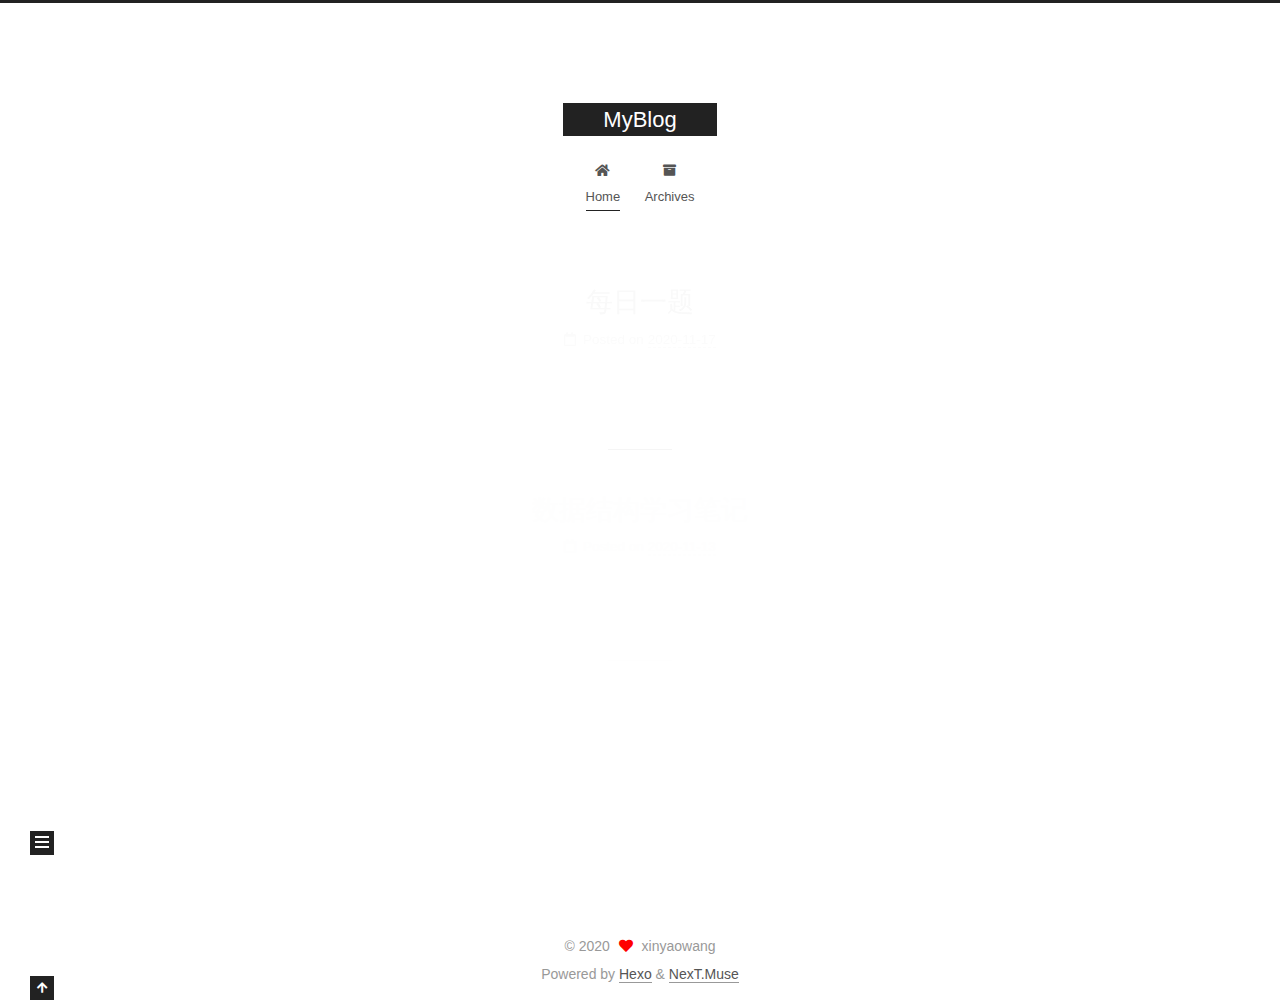
<file: index.html>
<!DOCTYPE html>
<html lang="en">
<head>
  <meta charset="UTF-8">
<meta name="viewport" content="width=device-width, initial-scale=1, maximum-scale=2">
<meta name="theme-color" content="#222">
<meta name="generator" content="Hexo 5.2.0">
  <link rel="apple-touch-icon" sizes="180x180" href="/images/apple-touch-icon-next.png">
  <link rel="icon" type="image/png" sizes="32x32" href="/images/favicon-32x32-next.png">
  <link rel="icon" type="image/png" sizes="16x16" href="/images/favicon-16x16-next.png">
  <link rel="mask-icon" href="/images/logo.svg" color="#222">

<link rel="stylesheet" href="/css/main.css">


<link rel="stylesheet" href="/lib/font-awesome/css/all.min.css">

<script id="hexo-configurations">
    var NexT = window.NexT || {};
    var CONFIG = {"hostname":"xinyaowang.github.io","root":"/","scheme":"Muse","version":"7.8.0","exturl":false,"sidebar":{"position":"left","display":"post","padding":18,"offset":12,"onmobile":false},"copycode":{"enable":false,"show_result":false,"style":null},"back2top":{"enable":true,"sidebar":false,"scrollpercent":false},"bookmark":{"enable":false,"color":"#222","save":"auto"},"fancybox":false,"mediumzoom":false,"lazyload":false,"pangu":false,"comments":{"style":"tabs","active":null,"storage":true,"lazyload":false,"nav":null},"algolia":{"hits":{"per_page":10},"labels":{"input_placeholder":"Search for Posts","hits_empty":"We didn't find any results for the search: ${query}","hits_stats":"${hits} results found in ${time} ms"}},"localsearch":{"enable":false,"trigger":"auto","top_n_per_article":1,"unescape":false,"preload":false},"motion":{"enable":true,"async":false,"transition":{"post_block":"fadeIn","post_header":"slideDownIn","post_body":"slideDownIn","coll_header":"slideLeftIn","sidebar":"slideUpIn"}}};
  </script>

  <meta property="og:type" content="website">
<meta property="og:title" content="MyBlog">
<meta property="og:url" content="http://xinyaowang.github.io/index.html">
<meta property="og:site_name" content="MyBlog">
<meta property="og:locale" content="en_US">
<meta property="article:author" content="xinyaowang">
<meta name="twitter:card" content="summary">

<link rel="canonical" href="http://xinyaowang.github.io/">


<script id="page-configurations">
  // https://hexo.io/docs/variables.html
  CONFIG.page = {
    sidebar: "",
    isHome : true,
    isPost : false,
    lang   : 'en'
  };
</script>

  <title>MyBlog</title>
  






  <noscript>
  <style>
  .use-motion .brand,
  .use-motion .menu-item,
  .sidebar-inner,
  .use-motion .post-block,
  .use-motion .pagination,
  .use-motion .comments,
  .use-motion .post-header,
  .use-motion .post-body,
  .use-motion .collection-header { opacity: initial; }

  .use-motion .site-title,
  .use-motion .site-subtitle {
    opacity: initial;
    top: initial;
  }

  .use-motion .logo-line-before i { left: initial; }
  .use-motion .logo-line-after i { right: initial; }
  </style>
</noscript>

</head>

<body itemscope itemtype="http://schema.org/WebPage">
  <div class="container use-motion">
    <div class="headband"></div>

    <header class="header" itemscope itemtype="http://schema.org/WPHeader">
      <div class="header-inner"><div class="site-brand-container">
  <div class="site-nav-toggle">
    <div class="toggle" aria-label="Toggle navigation bar">
      <span class="toggle-line toggle-line-first"></span>
      <span class="toggle-line toggle-line-middle"></span>
      <span class="toggle-line toggle-line-last"></span>
    </div>
  </div>

  <div class="site-meta">

    <a href="/" class="brand" rel="start">
      <span class="logo-line-before"><i></i></span>
      <h1 class="site-title">MyBlog</h1>
      <span class="logo-line-after"><i></i></span>
    </a>
  </div>

  <div class="site-nav-right">
    <div class="toggle popup-trigger">
    </div>
  </div>
</div>




<nav class="site-nav">
  <ul id="menu" class="main-menu menu">
        <li class="menu-item menu-item-home">

    <a href="/" rel="section"><i class="fa fa-home fa-fw"></i>Home</a>

  </li>
        <li class="menu-item menu-item-archives">

    <a href="/archives/" rel="section"><i class="fa fa-archive fa-fw"></i>Archives</a>

  </li>
  </ul>
</nav>




</div>
    </header>

    
  <div class="back-to-top">
    <i class="fa fa-arrow-up"></i>
    <span>0%</span>
  </div>


    <main class="main">
      <div class="main-inner">
        <div class="content-wrap">
          

          <div class="content index posts-expand">
            
      
  
  
  <article itemscope itemtype="http://schema.org/Article" class="post-block" lang="en">
    <link itemprop="mainEntityOfPage" href="http://xinyaowang.github.io/2020/11/17/%E6%AF%8F%E6%97%A5%E4%B8%80%E9%A2%98/">

    <span hidden itemprop="author" itemscope itemtype="http://schema.org/Person">
      <meta itemprop="image" content="/images/avatar.gif">
      <meta itemprop="name" content="xinyaowang">
      <meta itemprop="description" content="">
    </span>

    <span hidden itemprop="publisher" itemscope itemtype="http://schema.org/Organization">
      <meta itemprop="name" content="MyBlog">
    </span>
      <header class="post-header">
        <h2 class="post-title" itemprop="name headline">
          
            <a href="/2020/11/17/%E6%AF%8F%E6%97%A5%E4%B8%80%E9%A2%98/" class="post-title-link" itemprop="url">每日一题</a>
        </h2>

        <div class="post-meta">
            <span class="post-meta-item">
              <span class="post-meta-item-icon">
                <i class="far fa-calendar"></i>
              </span>
              <span class="post-meta-item-text">Posted on</span>
              

              <time title="Created: 2020-11-17 00:00:00 / Modified: 20:15:52" itemprop="dateCreated datePublished" datetime="2020-11-17T00:00:00+08:00">2020-11-17</time>
            </span>

          

        </div>
      </header>

    
    
    
    <div class="post-body" itemprop="articleBody">

      
          
      
    </div>

    
    
    
      <footer class="post-footer">
        <div class="post-eof"></div>
      </footer>
  </article>
  
  
  

      
  
  
  <article itemscope itemtype="http://schema.org/Article" class="post-block" lang="en">
    <link itemprop="mainEntityOfPage" href="http://xinyaowang.github.io/2020/11/13/%E6%95%B0%E6%8D%AE%E7%BB%93%E6%9E%84%E5%AD%A6%E4%B9%A0%E7%AC%94%E8%AE%B0/">

    <span hidden itemprop="author" itemscope itemtype="http://schema.org/Person">
      <meta itemprop="image" content="/images/avatar.gif">
      <meta itemprop="name" content="xinyaowang">
      <meta itemprop="description" content="">
    </span>

    <span hidden itemprop="publisher" itemscope itemtype="http://schema.org/Organization">
      <meta itemprop="name" content="MyBlog">
    </span>
      <header class="post-header">
        <h2 class="post-title" itemprop="name headline">
          
            <a href="/2020/11/13/%E6%95%B0%E6%8D%AE%E7%BB%93%E6%9E%84%E5%AD%A6%E4%B9%A0%E7%AC%94%E8%AE%B0/" class="post-title-link" itemprop="url">数据结构学习笔记</a>
        </h2>

        <div class="post-meta">
            <span class="post-meta-item">
              <span class="post-meta-item-icon">
                <i class="far fa-calendar"></i>
              </span>
              <span class="post-meta-item-text">Posted on</span>
              

              <time title="Created: 2020-11-13 00:00:00 / Modified: 16:38:21" itemprop="dateCreated datePublished" datetime="2020-11-13T00:00:00+08:00">2020-11-13</time>
            </span>

          

        </div>
      </header>

    
    
    
    <div class="post-body" itemprop="articleBody">

      
          
      
    </div>

    
    
    
      <footer class="post-footer">
        <div class="post-eof"></div>
      </footer>
  </article>
  
  
  

      
  
  
  <article itemscope itemtype="http://schema.org/Article" class="post-block" lang="en">
    <link itemprop="mainEntityOfPage" href="http://xinyaowang.github.io/2020/11/01/hello-world/">

    <span hidden itemprop="author" itemscope itemtype="http://schema.org/Person">
      <meta itemprop="image" content="/images/avatar.gif">
      <meta itemprop="name" content="xinyaowang">
      <meta itemprop="description" content="">
    </span>

    <span hidden itemprop="publisher" itemscope itemtype="http://schema.org/Organization">
      <meta itemprop="name" content="MyBlog">
    </span>
      <header class="post-header">
        <h2 class="post-title" itemprop="name headline">
          
            <a href="/2020/11/01/hello-world/" class="post-title-link" itemprop="url">Hello World</a>
        </h2>

        <div class="post-meta">
            <span class="post-meta-item">
              <span class="post-meta-item-icon">
                <i class="far fa-calendar"></i>
              </span>
              <span class="post-meta-item-text">Posted on</span>

              <time title="Created: 2020-11-01 00:00:00" itemprop="dateCreated datePublished" datetime="2020-11-01T00:00:00+08:00">2020-11-01</time>
            </span>
              <span class="post-meta-item">
                <span class="post-meta-item-icon">
                  <i class="far fa-calendar-check"></i>
                </span>
                <span class="post-meta-item-text">Edited on</span>
                <time title="Modified: 2020-11-13 16:45:09" itemprop="dateModified" datetime="2020-11-13T16:45:09+08:00">2020-11-13</time>
              </span>

          

        </div>
      </header>

    
    
    
    <div class="post-body" itemprop="articleBody">

      
          
      
    </div>

    
    
    
      <footer class="post-footer">
        <div class="post-eof"></div>
      </footer>
  </article>
  
  
  


  



          </div>
          

<script>
  window.addEventListener('tabs:register', () => {
    let { activeClass } = CONFIG.comments;
    if (CONFIG.comments.storage) {
      activeClass = localStorage.getItem('comments_active') || activeClass;
    }
    if (activeClass) {
      let activeTab = document.querySelector(`a[href="#comment-${activeClass}"]`);
      if (activeTab) {
        activeTab.click();
      }
    }
  });
  if (CONFIG.comments.storage) {
    window.addEventListener('tabs:click', event => {
      if (!event.target.matches('.tabs-comment .tab-content .tab-pane')) return;
      let commentClass = event.target.classList[1];
      localStorage.setItem('comments_active', commentClass);
    });
  }
</script>

        </div>
          
  
  <div class="toggle sidebar-toggle">
    <span class="toggle-line toggle-line-first"></span>
    <span class="toggle-line toggle-line-middle"></span>
    <span class="toggle-line toggle-line-last"></span>
  </div>

  <aside class="sidebar">
    <div class="sidebar-inner">

      <ul class="sidebar-nav motion-element">
        <li class="sidebar-nav-toc">
          Table of Contents
        </li>
        <li class="sidebar-nav-overview">
          Overview
        </li>
      </ul>

      <!--noindex-->
      <div class="post-toc-wrap sidebar-panel">
      </div>
      <!--/noindex-->

      <div class="site-overview-wrap sidebar-panel">
        <div class="site-author motion-element" itemprop="author" itemscope itemtype="http://schema.org/Person">
  <p class="site-author-name" itemprop="name">xinyaowang</p>
  <div class="site-description" itemprop="description"></div>
</div>
<div class="site-state-wrap motion-element">
  <nav class="site-state">
      <div class="site-state-item site-state-posts">
          <a href="/archives/">
        
          <span class="site-state-item-count">3</span>
          <span class="site-state-item-name">posts</span>
        </a>
      </div>
  </nav>
</div>



      </div>

    </div>
  </aside>
  <div id="sidebar-dimmer"></div>


      </div>
    </main>

    <footer class="footer">
      <div class="footer-inner">
        

        

<div class="copyright">
  
  &copy; 
  <span itemprop="copyrightYear">2020</span>
  <span class="with-love">
    <i class="fa fa-heart"></i>
  </span>
  <span class="author" itemprop="copyrightHolder">xinyaowang</span>
</div>
  <div class="powered-by">Powered by <a href="https://hexo.io/" class="theme-link" rel="noopener" target="_blank">Hexo</a> & <a href="https://muse.theme-next.org/" class="theme-link" rel="noopener" target="_blank">NexT.Muse</a>
  </div>

        








      </div>
    </footer>
  </div>

  
  <script src="/lib/anime.min.js"></script>
  <script src="/lib/velocity/velocity.min.js"></script>
  <script src="/lib/velocity/velocity.ui.min.js"></script>

<script src="/js/utils.js"></script>

<script src="/js/motion.js"></script>


<script src="/js/schemes/muse.js"></script>


<script src="/js/next-boot.js"></script>




  















  

  

</body>
</html>
</file>
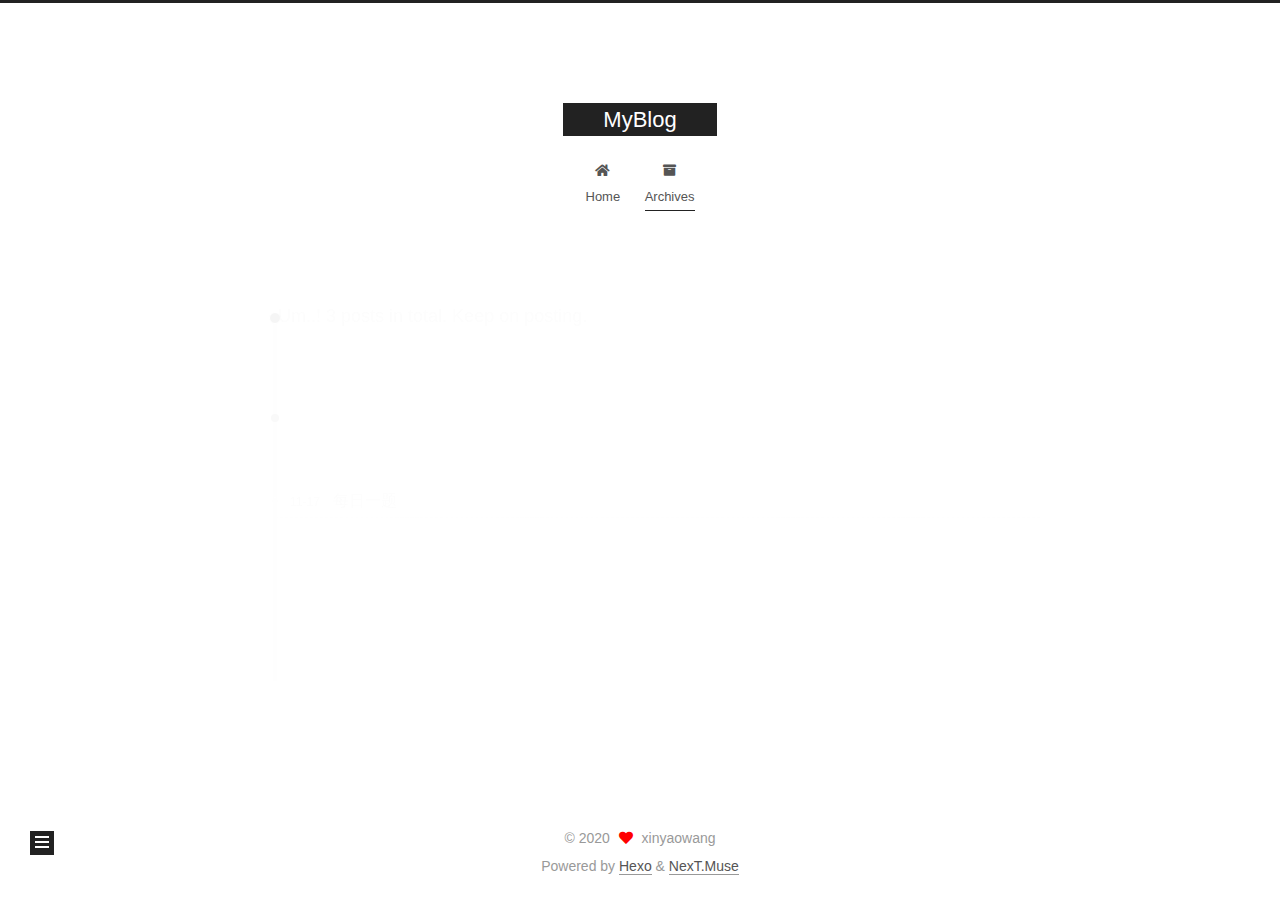
<file: archives/index.html>
<!DOCTYPE html>
<html lang="en">
<head>
  <meta charset="UTF-8">
<meta name="viewport" content="width=device-width, initial-scale=1, maximum-scale=2">
<meta name="theme-color" content="#222">
<meta name="generator" content="Hexo 5.2.0">
  <link rel="apple-touch-icon" sizes="180x180" href="/images/apple-touch-icon-next.png">
  <link rel="icon" type="image/png" sizes="32x32" href="/images/favicon-32x32-next.png">
  <link rel="icon" type="image/png" sizes="16x16" href="/images/favicon-16x16-next.png">
  <link rel="mask-icon" href="/images/logo.svg" color="#222">

<link rel="stylesheet" href="/css/main.css">


<link rel="stylesheet" href="/lib/font-awesome/css/all.min.css">

<script id="hexo-configurations">
    var NexT = window.NexT || {};
    var CONFIG = {"hostname":"xinyaowang.github.io","root":"/","scheme":"Muse","version":"7.8.0","exturl":false,"sidebar":{"position":"left","display":"post","padding":18,"offset":12,"onmobile":false},"copycode":{"enable":false,"show_result":false,"style":null},"back2top":{"enable":true,"sidebar":false,"scrollpercent":false},"bookmark":{"enable":false,"color":"#222","save":"auto"},"fancybox":false,"mediumzoom":false,"lazyload":false,"pangu":false,"comments":{"style":"tabs","active":null,"storage":true,"lazyload":false,"nav":null},"algolia":{"hits":{"per_page":10},"labels":{"input_placeholder":"Search for Posts","hits_empty":"We didn't find any results for the search: ${query}","hits_stats":"${hits} results found in ${time} ms"}},"localsearch":{"enable":false,"trigger":"auto","top_n_per_article":1,"unescape":false,"preload":false},"motion":{"enable":true,"async":false,"transition":{"post_block":"fadeIn","post_header":"slideDownIn","post_body":"slideDownIn","coll_header":"slideLeftIn","sidebar":"slideUpIn"}}};
  </script>

  <meta property="og:type" content="website">
<meta property="og:title" content="MyBlog">
<meta property="og:url" content="http://xinyaowang.github.io/archives/index.html">
<meta property="og:site_name" content="MyBlog">
<meta property="og:locale" content="en_US">
<meta property="article:author" content="xinyaowang">
<meta name="twitter:card" content="summary">

<link rel="canonical" href="http://xinyaowang.github.io/archives/">


<script id="page-configurations">
  // https://hexo.io/docs/variables.html
  CONFIG.page = {
    sidebar: "",
    isHome : false,
    isPost : false,
    lang   : 'en'
  };
</script>

  <title>Archive | MyBlog</title>
  






  <noscript>
  <style>
  .use-motion .brand,
  .use-motion .menu-item,
  .sidebar-inner,
  .use-motion .post-block,
  .use-motion .pagination,
  .use-motion .comments,
  .use-motion .post-header,
  .use-motion .post-body,
  .use-motion .collection-header { opacity: initial; }

  .use-motion .site-title,
  .use-motion .site-subtitle {
    opacity: initial;
    top: initial;
  }

  .use-motion .logo-line-before i { left: initial; }
  .use-motion .logo-line-after i { right: initial; }
  </style>
</noscript>

</head>

<body itemscope itemtype="http://schema.org/WebPage">
  <div class="container use-motion">
    <div class="headband"></div>

    <header class="header" itemscope itemtype="http://schema.org/WPHeader">
      <div class="header-inner"><div class="site-brand-container">
  <div class="site-nav-toggle">
    <div class="toggle" aria-label="Toggle navigation bar">
      <span class="toggle-line toggle-line-first"></span>
      <span class="toggle-line toggle-line-middle"></span>
      <span class="toggle-line toggle-line-last"></span>
    </div>
  </div>

  <div class="site-meta">

    <a href="/" class="brand" rel="start">
      <span class="logo-line-before"><i></i></span>
      <h1 class="site-title">MyBlog</h1>
      <span class="logo-line-after"><i></i></span>
    </a>
  </div>

  <div class="site-nav-right">
    <div class="toggle popup-trigger">
    </div>
  </div>
</div>




<nav class="site-nav">
  <ul id="menu" class="main-menu menu">
        <li class="menu-item menu-item-home">

    <a href="/" rel="section"><i class="fa fa-home fa-fw"></i>Home</a>

  </li>
        <li class="menu-item menu-item-archives">

    <a href="/archives/" rel="section"><i class="fa fa-archive fa-fw"></i>Archives</a>

  </li>
  </ul>
</nav>




</div>
    </header>

    
  <div class="back-to-top">
    <i class="fa fa-arrow-up"></i>
    <span>0%</span>
  </div>


    <main class="main">
      <div class="main-inner">
        <div class="content-wrap">
          

          <div class="content archive">
            

  
  
  
  <div class="post-block">
    <div class="posts-collapse">
      <div class="collection-title">
        <span class="collection-header">Um..! 3 posts in total. Keep on posting.</span>
      </div>

      
    <div class="collection-year">
      <span class="collection-header">2020</span>
    </div>

  <article itemscope itemtype="http://schema.org/Article">
    <header class="post-header">

      <div class="post-meta">
        <time itemprop="dateCreated"
              datetime="2020-11-17T00:00:00+08:00"
              content="2020-11-17">
          11-17
        </time>
      </div>

      <div class="post-title">
          <a class="post-title-link" href="/2020/11/17/%E6%AF%8F%E6%97%A5%E4%B8%80%E9%A2%98/" itemprop="url">
            <span itemprop="name">每日一题</span>
          </a>
      </div>

    </header>
  </article>

  <article itemscope itemtype="http://schema.org/Article">
    <header class="post-header">

      <div class="post-meta">
        <time itemprop="dateCreated"
              datetime="2020-11-13T00:00:00+08:00"
              content="2020-11-13">
          11-13
        </time>
      </div>

      <div class="post-title">
          <a class="post-title-link" href="/2020/11/13/%E6%95%B0%E6%8D%AE%E7%BB%93%E6%9E%84%E5%AD%A6%E4%B9%A0%E7%AC%94%E8%AE%B0/" itemprop="url">
            <span itemprop="name">数据结构学习笔记</span>
          </a>
      </div>

    </header>
  </article>

  <article itemscope itemtype="http://schema.org/Article">
    <header class="post-header">

      <div class="post-meta">
        <time itemprop="dateCreated"
              datetime="2020-11-01T00:00:00+08:00"
              content="2020-11-01">
          11-01
        </time>
      </div>

      <div class="post-title">
          <a class="post-title-link" href="/2020/11/01/hello-world/" itemprop="url">
            <span itemprop="name">Hello World</span>
          </a>
      </div>

    </header>
  </article>


    </div>
  </div>
  
  
  

  



          </div>
          

<script>
  window.addEventListener('tabs:register', () => {
    let { activeClass } = CONFIG.comments;
    if (CONFIG.comments.storage) {
      activeClass = localStorage.getItem('comments_active') || activeClass;
    }
    if (activeClass) {
      let activeTab = document.querySelector(`a[href="#comment-${activeClass}"]`);
      if (activeTab) {
        activeTab.click();
      }
    }
  });
  if (CONFIG.comments.storage) {
    window.addEventListener('tabs:click', event => {
      if (!event.target.matches('.tabs-comment .tab-content .tab-pane')) return;
      let commentClass = event.target.classList[1];
      localStorage.setItem('comments_active', commentClass);
    });
  }
</script>

        </div>
          
  
  <div class="toggle sidebar-toggle">
    <span class="toggle-line toggle-line-first"></span>
    <span class="toggle-line toggle-line-middle"></span>
    <span class="toggle-line toggle-line-last"></span>
  </div>

  <aside class="sidebar">
    <div class="sidebar-inner">

      <ul class="sidebar-nav motion-element">
        <li class="sidebar-nav-toc">
          Table of Contents
        </li>
        <li class="sidebar-nav-overview">
          Overview
        </li>
      </ul>

      <!--noindex-->
      <div class="post-toc-wrap sidebar-panel">
      </div>
      <!--/noindex-->

      <div class="site-overview-wrap sidebar-panel">
        <div class="site-author motion-element" itemprop="author" itemscope itemtype="http://schema.org/Person">
  <p class="site-author-name" itemprop="name">xinyaowang</p>
  <div class="site-description" itemprop="description"></div>
</div>
<div class="site-state-wrap motion-element">
  <nav class="site-state">
      <div class="site-state-item site-state-posts">
          <a href="/archives/">
        
          <span class="site-state-item-count">3</span>
          <span class="site-state-item-name">posts</span>
        </a>
      </div>
  </nav>
</div>



      </div>

    </div>
  </aside>
  <div id="sidebar-dimmer"></div>


      </div>
    </main>

    <footer class="footer">
      <div class="footer-inner">
        

        

<div class="copyright">
  
  &copy; 
  <span itemprop="copyrightYear">2020</span>
  <span class="with-love">
    <i class="fa fa-heart"></i>
  </span>
  <span class="author" itemprop="copyrightHolder">xinyaowang</span>
</div>
  <div class="powered-by">Powered by <a href="https://hexo.io/" class="theme-link" rel="noopener" target="_blank">Hexo</a> & <a href="https://muse.theme-next.org/" class="theme-link" rel="noopener" target="_blank">NexT.Muse</a>
  </div>

        








      </div>
    </footer>
  </div>

  
  <script src="/lib/anime.min.js"></script>
  <script src="/lib/velocity/velocity.min.js"></script>
  <script src="/lib/velocity/velocity.ui.min.js"></script>

<script src="/js/utils.js"></script>

<script src="/js/motion.js"></script>


<script src="/js/schemes/muse.js"></script>


<script src="/js/next-boot.js"></script>




  















  

  

</body>
</html>
</file>
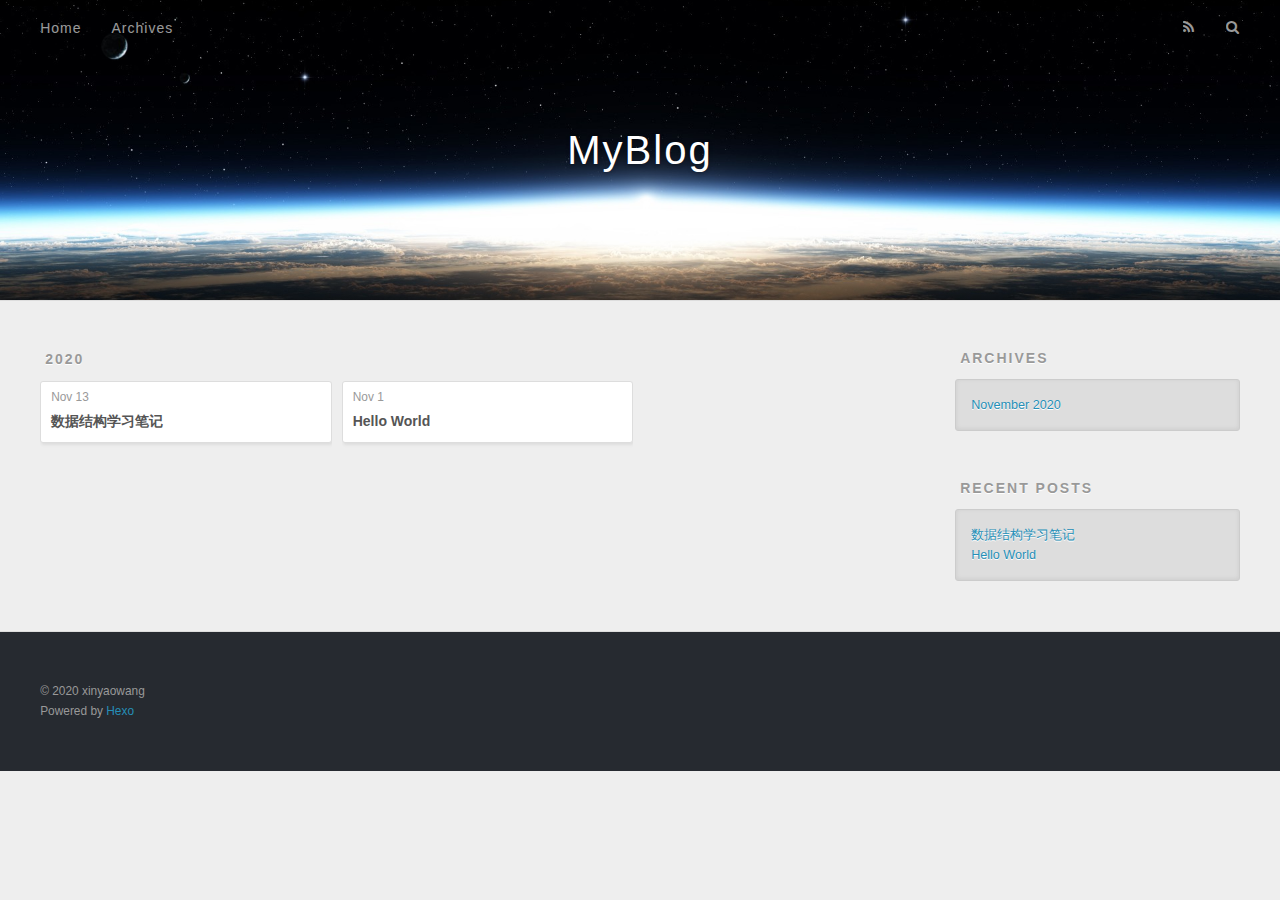
<file: archives/2020/index.html>
<!DOCTYPE html>
<html>
<head>
  <meta charset="utf-8">
  

  
  <title>Archives: 2020 | MyBlog</title>
  <meta name="viewport" content="width=device-width, initial-scale=1, maximum-scale=1">
  <meta property="og:type" content="website">
<meta property="og:title" content="MyBlog">
<meta property="og:url" content="http://xinyaowang.github.io/archives/2020/index.html">
<meta property="og:site_name" content="MyBlog">
<meta property="og:locale" content="en_US">
<meta property="article:author" content="xinyaowang">
<meta name="twitter:card" content="summary">
  
    <link rel="alternate" href="/atom.xml" title="MyBlog" type="application/atom+xml">
  
  
    <link rel="icon" href="/favicon.png">
  
  
    <link href="//fonts.googleapis.com/css?family=Source+Code+Pro" rel="stylesheet" type="text/css">
  
  
<link rel="stylesheet" href="/css/style.css">

<meta name="generator" content="Hexo 5.2.0"></head>

<body>
  <div id="container">
    <div id="wrap">
      <header id="header">
  <div id="banner"></div>
  <div id="header-outer" class="outer">
    <div id="header-title" class="inner">
      <h1 id="logo-wrap">
        <a href="/" id="logo">MyBlog</a>
      </h1>
      
    </div>
    <div id="header-inner" class="inner">
      <nav id="main-nav">
        <a id="main-nav-toggle" class="nav-icon"></a>
        
          <a class="main-nav-link" href="/">Home</a>
        
          <a class="main-nav-link" href="/archives">Archives</a>
        
      </nav>
      <nav id="sub-nav">
        
          <a id="nav-rss-link" class="nav-icon" href="/atom.xml" title="RSS Feed"></a>
        
        <a id="nav-search-btn" class="nav-icon" title="Search"></a>
      </nav>
      <div id="search-form-wrap">
        <form action="//google.com/search" method="get" accept-charset="UTF-8" class="search-form"><input type="search" name="q" class="search-form-input" placeholder="Search"><button type="submit" class="search-form-submit">&#xF002;</button><input type="hidden" name="sitesearch" value="http://xinyaowang.github.io"></form>
      </div>
    </div>
  </div>
</header>
      <div class="outer">
        <section id="main">
  
  
    
    
      
      
      <section class="archives-wrap">
        <div class="archive-year-wrap">
          <a href="/archives/2020" class="archive-year">2020</a>
        </div>
        <div class="archives">
    
    <article class="archive-article archive-type-post">
  <div class="archive-article-inner">
    <header class="archive-article-header">
      <a href="/2020/11/13/%E6%95%B0%E6%8D%AE%E7%BB%93%E6%9E%84%E5%AD%A6%E4%B9%A0%E7%AC%94%E8%AE%B0/" class="archive-article-date">
  <time datetime="2020-11-12T16:00:00.000Z" itemprop="datePublished">Nov 13</time>
</a>
      
  
    <h1 itemprop="name">
      <a class="archive-article-title" href="/2020/11/13/%E6%95%B0%E6%8D%AE%E7%BB%93%E6%9E%84%E5%AD%A6%E4%B9%A0%E7%AC%94%E8%AE%B0/">数据结构学习笔记</a>
    </h1>
  

    </header>
  </div>
</article>
  
    
    
    <article class="archive-article archive-type-post">
  <div class="archive-article-inner">
    <header class="archive-article-header">
      <a href="/2020/11/01/hello-world/" class="archive-article-date">
  <time datetime="2020-10-31T16:00:00.000Z" itemprop="datePublished">Nov 1</time>
</a>
      
  
    <h1 itemprop="name">
      <a class="archive-article-title" href="/2020/11/01/hello-world/">Hello World</a>
    </h1>
  

    </header>
  </div>
</article>
  
  
    </div></section>
  


</section>
        
          <aside id="sidebar">
  
    

  
    

  
    
  
    
  <div class="widget-wrap">
    <h3 class="widget-title">Archives</h3>
    <div class="widget">
      <ul class="archive-list"><li class="archive-list-item"><a class="archive-list-link" href="/archives/2020/11/">November 2020</a></li></ul>
    </div>
  </div>


  
    
  <div class="widget-wrap">
    <h3 class="widget-title">Recent Posts</h3>
    <div class="widget">
      <ul>
        
          <li>
            <a href="/2020/11/13/%E6%95%B0%E6%8D%AE%E7%BB%93%E6%9E%84%E5%AD%A6%E4%B9%A0%E7%AC%94%E8%AE%B0/">数据结构学习笔记</a>
          </li>
        
          <li>
            <a href="/2020/11/01/hello-world/">Hello World</a>
          </li>
        
      </ul>
    </div>
  </div>

  
</aside>
        
      </div>
      <footer id="footer">
  
  <div class="outer">
    <div id="footer-info" class="inner">
      &copy; 2020 xinyaowang<br>
      Powered by <a href="http://hexo.io/" target="_blank">Hexo</a>
    </div>
  </div>
</footer>
    </div>
    <nav id="mobile-nav">
  
    <a href="/" class="mobile-nav-link">Home</a>
  
    <a href="/archives" class="mobile-nav-link">Archives</a>
  
</nav>
    

<script src="//ajax.googleapis.com/ajax/libs/jquery/2.0.3/jquery.min.js"></script>


  
<link rel="stylesheet" href="/fancybox/jquery.fancybox.css">

  
<script src="/fancybox/jquery.fancybox.pack.js"></script>




<script src="/js/script.js"></script>




  </div>
</body>
</html>
</file>
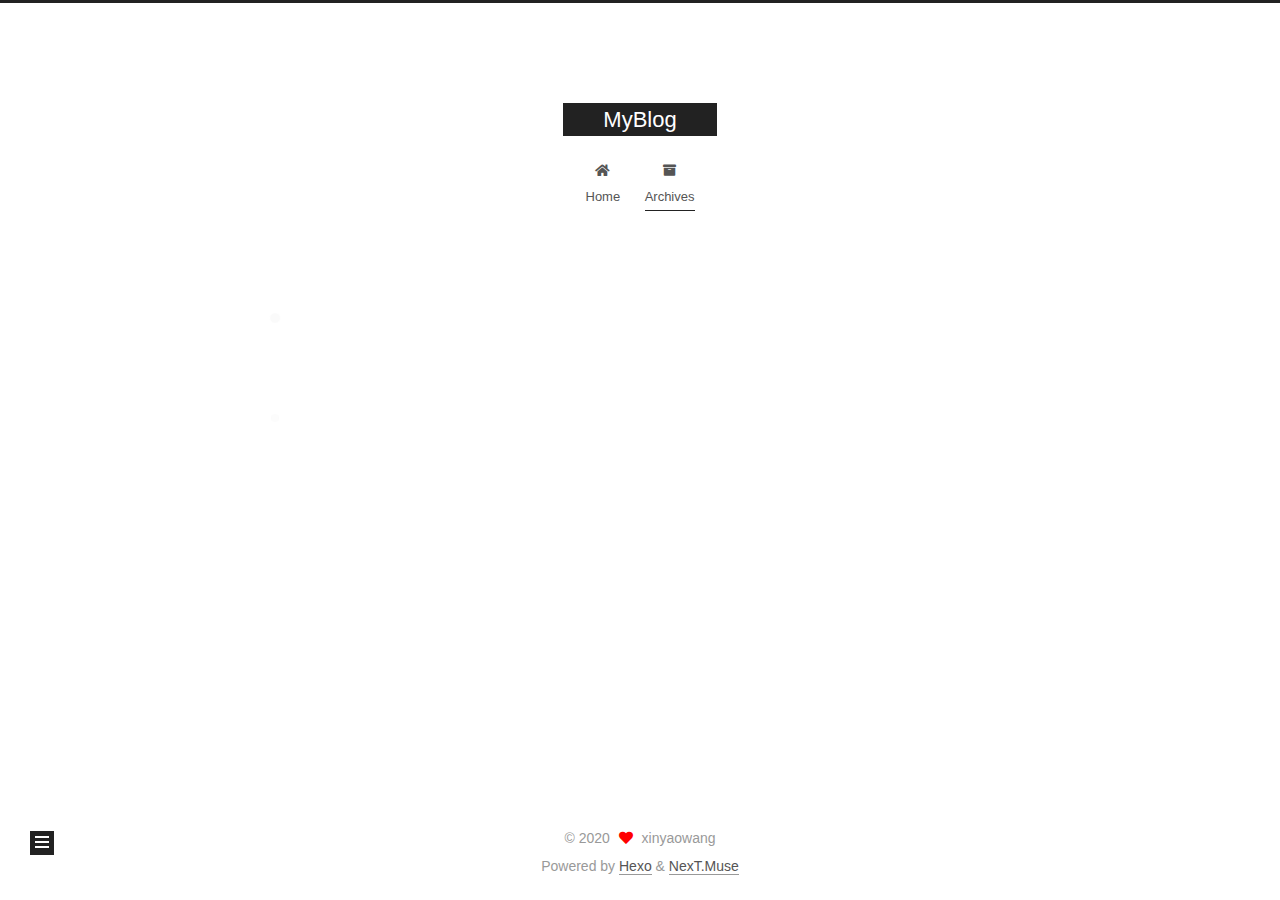
<file: archives/2020/11/index.html>
<!DOCTYPE html>
<html lang="en">
<head>
  <meta charset="UTF-8">
<meta name="viewport" content="width=device-width, initial-scale=1, maximum-scale=2">
<meta name="theme-color" content="#222">
<meta name="generator" content="Hexo 5.2.0">
  <link rel="apple-touch-icon" sizes="180x180" href="/images/apple-touch-icon-next.png">
  <link rel="icon" type="image/png" sizes="32x32" href="/images/favicon-32x32-next.png">
  <link rel="icon" type="image/png" sizes="16x16" href="/images/favicon-16x16-next.png">
  <link rel="mask-icon" href="/images/logo.svg" color="#222">

<link rel="stylesheet" href="/css/main.css">


<link rel="stylesheet" href="/lib/font-awesome/css/all.min.css">

<script id="hexo-configurations">
    var NexT = window.NexT || {};
    var CONFIG = {"hostname":"xinyaowang.github.io","root":"/","scheme":"Muse","version":"7.8.0","exturl":false,"sidebar":{"position":"left","display":"post","padding":18,"offset":12,"onmobile":false},"copycode":{"enable":false,"show_result":false,"style":null},"back2top":{"enable":true,"sidebar":false,"scrollpercent":false},"bookmark":{"enable":false,"color":"#222","save":"auto"},"fancybox":false,"mediumzoom":false,"lazyload":false,"pangu":false,"comments":{"style":"tabs","active":null,"storage":true,"lazyload":false,"nav":null},"algolia":{"hits":{"per_page":10},"labels":{"input_placeholder":"Search for Posts","hits_empty":"We didn't find any results for the search: ${query}","hits_stats":"${hits} results found in ${time} ms"}},"localsearch":{"enable":false,"trigger":"auto","top_n_per_article":1,"unescape":false,"preload":false},"motion":{"enable":true,"async":false,"transition":{"post_block":"fadeIn","post_header":"slideDownIn","post_body":"slideDownIn","coll_header":"slideLeftIn","sidebar":"slideUpIn"}}};
  </script>

  <meta property="og:type" content="website">
<meta property="og:title" content="MyBlog">
<meta property="og:url" content="http://xinyaowang.github.io/archives/2020/11/index.html">
<meta property="og:site_name" content="MyBlog">
<meta property="og:locale" content="en_US">
<meta property="article:author" content="xinyaowang">
<meta name="twitter:card" content="summary">

<link rel="canonical" href="http://xinyaowang.github.io/archives/2020/11/">


<script id="page-configurations">
  // https://hexo.io/docs/variables.html
  CONFIG.page = {
    sidebar: "",
    isHome : false,
    isPost : false,
    lang   : 'en'
  };
</script>

  <title>Archive | MyBlog</title>
  






  <noscript>
  <style>
  .use-motion .brand,
  .use-motion .menu-item,
  .sidebar-inner,
  .use-motion .post-block,
  .use-motion .pagination,
  .use-motion .comments,
  .use-motion .post-header,
  .use-motion .post-body,
  .use-motion .collection-header { opacity: initial; }

  .use-motion .site-title,
  .use-motion .site-subtitle {
    opacity: initial;
    top: initial;
  }

  .use-motion .logo-line-before i { left: initial; }
  .use-motion .logo-line-after i { right: initial; }
  </style>
</noscript>

</head>

<body itemscope itemtype="http://schema.org/WebPage">
  <div class="container use-motion">
    <div class="headband"></div>

    <header class="header" itemscope itemtype="http://schema.org/WPHeader">
      <div class="header-inner"><div class="site-brand-container">
  <div class="site-nav-toggle">
    <div class="toggle" aria-label="Toggle navigation bar">
      <span class="toggle-line toggle-line-first"></span>
      <span class="toggle-line toggle-line-middle"></span>
      <span class="toggle-line toggle-line-last"></span>
    </div>
  </div>

  <div class="site-meta">

    <a href="/" class="brand" rel="start">
      <span class="logo-line-before"><i></i></span>
      <h1 class="site-title">MyBlog</h1>
      <span class="logo-line-after"><i></i></span>
    </a>
  </div>

  <div class="site-nav-right">
    <div class="toggle popup-trigger">
    </div>
  </div>
</div>




<nav class="site-nav">
  <ul id="menu" class="main-menu menu">
        <li class="menu-item menu-item-home">

    <a href="/" rel="section"><i class="fa fa-home fa-fw"></i>Home</a>

  </li>
        <li class="menu-item menu-item-archives">

    <a href="/archives/" rel="section"><i class="fa fa-archive fa-fw"></i>Archives</a>

  </li>
  </ul>
</nav>




</div>
    </header>

    
  <div class="back-to-top">
    <i class="fa fa-arrow-up"></i>
    <span>0%</span>
  </div>


    <main class="main">
      <div class="main-inner">
        <div class="content-wrap">
          

          <div class="content archive">
            

  
  
  
  <div class="post-block">
    <div class="posts-collapse">
      <div class="collection-title">
        <span class="collection-header">Um..! 3 posts in total. Keep on posting.</span>
      </div>

      
    <div class="collection-year">
      <span class="collection-header">2020</span>
    </div>

  <article itemscope itemtype="http://schema.org/Article">
    <header class="post-header">

      <div class="post-meta">
        <time itemprop="dateCreated"
              datetime="2020-11-17T00:00:00+08:00"
              content="2020-11-17">
          11-17
        </time>
      </div>

      <div class="post-title">
          <a class="post-title-link" href="/2020/11/17/%E6%AF%8F%E6%97%A5%E4%B8%80%E9%A2%98/" itemprop="url">
            <span itemprop="name">每日一题</span>
          </a>
      </div>

    </header>
  </article>

  <article itemscope itemtype="http://schema.org/Article">
    <header class="post-header">

      <div class="post-meta">
        <time itemprop="dateCreated"
              datetime="2020-11-13T00:00:00+08:00"
              content="2020-11-13">
          11-13
        </time>
      </div>

      <div class="post-title">
          <a class="post-title-link" href="/2020/11/13/%E6%95%B0%E6%8D%AE%E7%BB%93%E6%9E%84%E5%AD%A6%E4%B9%A0%E7%AC%94%E8%AE%B0/" itemprop="url">
            <span itemprop="name">数据结构学习笔记</span>
          </a>
      </div>

    </header>
  </article>

  <article itemscope itemtype="http://schema.org/Article">
    <header class="post-header">

      <div class="post-meta">
        <time itemprop="dateCreated"
              datetime="2020-11-01T00:00:00+08:00"
              content="2020-11-01">
          11-01
        </time>
      </div>

      <div class="post-title">
          <a class="post-title-link" href="/2020/11/01/hello-world/" itemprop="url">
            <span itemprop="name">Hello World</span>
          </a>
      </div>

    </header>
  </article>


    </div>
  </div>
  
  
  

  



          </div>
          

<script>
  window.addEventListener('tabs:register', () => {
    let { activeClass } = CONFIG.comments;
    if (CONFIG.comments.storage) {
      activeClass = localStorage.getItem('comments_active') || activeClass;
    }
    if (activeClass) {
      let activeTab = document.querySelector(`a[href="#comment-${activeClass}"]`);
      if (activeTab) {
        activeTab.click();
      }
    }
  });
  if (CONFIG.comments.storage) {
    window.addEventListener('tabs:click', event => {
      if (!event.target.matches('.tabs-comment .tab-content .tab-pane')) return;
      let commentClass = event.target.classList[1];
      localStorage.setItem('comments_active', commentClass);
    });
  }
</script>

        </div>
          
  
  <div class="toggle sidebar-toggle">
    <span class="toggle-line toggle-line-first"></span>
    <span class="toggle-line toggle-line-middle"></span>
    <span class="toggle-line toggle-line-last"></span>
  </div>

  <aside class="sidebar">
    <div class="sidebar-inner">

      <ul class="sidebar-nav motion-element">
        <li class="sidebar-nav-toc">
          Table of Contents
        </li>
        <li class="sidebar-nav-overview">
          Overview
        </li>
      </ul>

      <!--noindex-->
      <div class="post-toc-wrap sidebar-panel">
      </div>
      <!--/noindex-->

      <div class="site-overview-wrap sidebar-panel">
        <div class="site-author motion-element" itemprop="author" itemscope itemtype="http://schema.org/Person">
  <p class="site-author-name" itemprop="name">xinyaowang</p>
  <div class="site-description" itemprop="description"></div>
</div>
<div class="site-state-wrap motion-element">
  <nav class="site-state">
      <div class="site-state-item site-state-posts">
          <a href="/archives/">
        
          <span class="site-state-item-count">3</span>
          <span class="site-state-item-name">posts</span>
        </a>
      </div>
  </nav>
</div>



      </div>

    </div>
  </aside>
  <div id="sidebar-dimmer"></div>


      </div>
    </main>

    <footer class="footer">
      <div class="footer-inner">
        

        

<div class="copyright">
  
  &copy; 
  <span itemprop="copyrightYear">2020</span>
  <span class="with-love">
    <i class="fa fa-heart"></i>
  </span>
  <span class="author" itemprop="copyrightHolder">xinyaowang</span>
</div>
  <div class="powered-by">Powered by <a href="https://hexo.io/" class="theme-link" rel="noopener" target="_blank">Hexo</a> & <a href="https://muse.theme-next.org/" class="theme-link" rel="noopener" target="_blank">NexT.Muse</a>
  </div>

        








      </div>
    </footer>
  </div>

  
  <script src="/lib/anime.min.js"></script>
  <script src="/lib/velocity/velocity.min.js"></script>
  <script src="/lib/velocity/velocity.ui.min.js"></script>

<script src="/js/utils.js"></script>

<script src="/js/motion.js"></script>


<script src="/js/schemes/muse.js"></script>


<script src="/js/next-boot.js"></script>




  















  

  

</body>
</html>
</file>
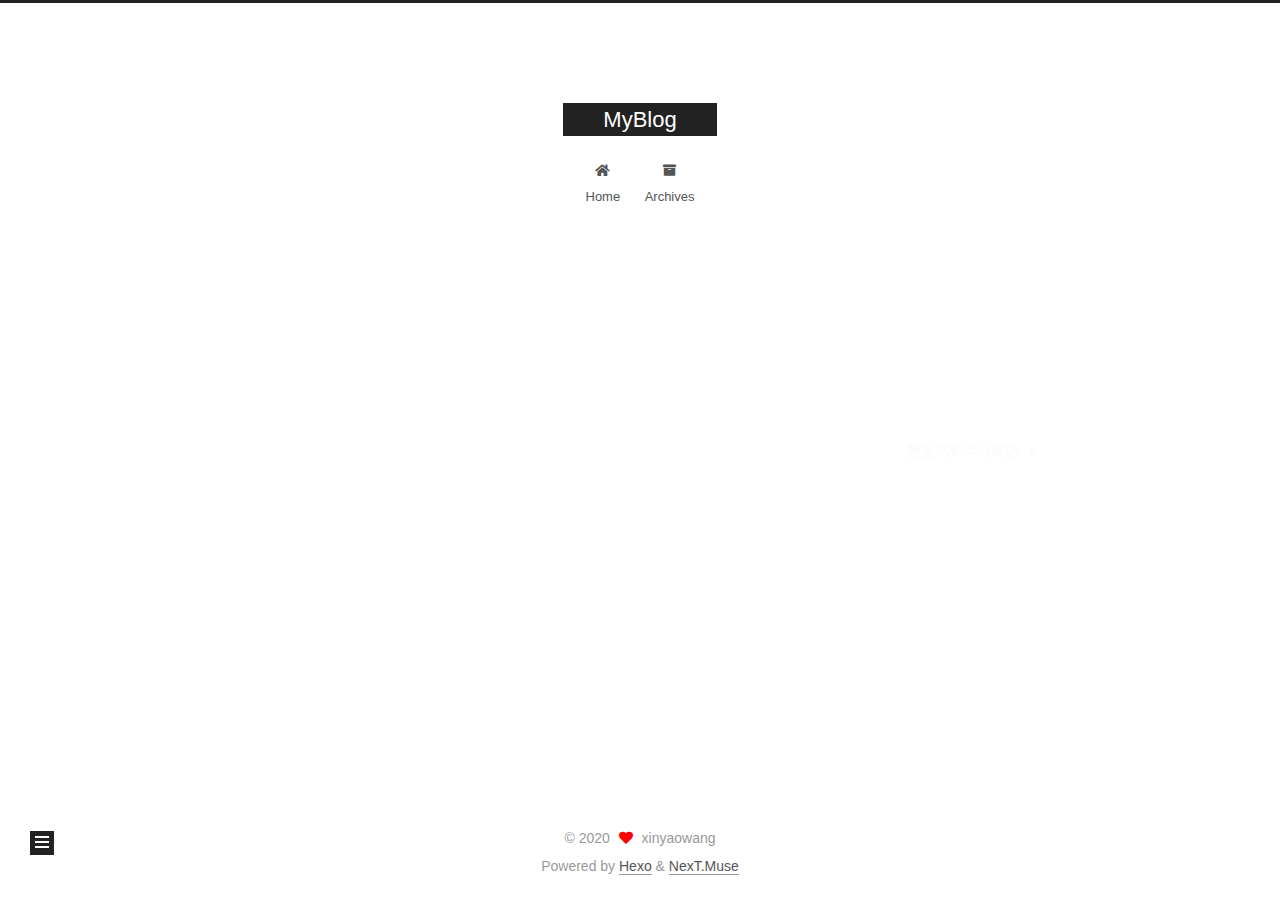
<file: 2020/11/01/hello-world/index.html>
<!DOCTYPE html>
<html lang="en">
<head>
  <meta charset="UTF-8">
<meta name="viewport" content="width=device-width, initial-scale=1, maximum-scale=2">
<meta name="theme-color" content="#222">
<meta name="generator" content="Hexo 5.2.0">
  <link rel="apple-touch-icon" sizes="180x180" href="/images/apple-touch-icon-next.png">
  <link rel="icon" type="image/png" sizes="32x32" href="/images/favicon-32x32-next.png">
  <link rel="icon" type="image/png" sizes="16x16" href="/images/favicon-16x16-next.png">
  <link rel="mask-icon" href="/images/logo.svg" color="#222">

<link rel="stylesheet" href="/css/main.css">


<link rel="stylesheet" href="/lib/font-awesome/css/all.min.css">

<script id="hexo-configurations">
    var NexT = window.NexT || {};
    var CONFIG = {"hostname":"xinyaowang.github.io","root":"/","scheme":"Muse","version":"7.8.0","exturl":false,"sidebar":{"position":"left","display":"post","padding":18,"offset":12,"onmobile":false},"copycode":{"enable":false,"show_result":false,"style":null},"back2top":{"enable":true,"sidebar":false,"scrollpercent":false},"bookmark":{"enable":false,"color":"#222","save":"auto"},"fancybox":false,"mediumzoom":false,"lazyload":false,"pangu":false,"comments":{"style":"tabs","active":null,"storage":true,"lazyload":false,"nav":null},"algolia":{"hits":{"per_page":10},"labels":{"input_placeholder":"Search for Posts","hits_empty":"We didn't find any results for the search: ${query}","hits_stats":"${hits} results found in ${time} ms"}},"localsearch":{"enable":false,"trigger":"auto","top_n_per_article":1,"unescape":false,"preload":false},"motion":{"enable":true,"async":false,"transition":{"post_block":"fadeIn","post_header":"slideDownIn","post_body":"slideDownIn","coll_header":"slideLeftIn","sidebar":"slideUpIn"}}};
  </script>

  <meta property="og:type" content="article">
<meta property="og:title" content="Hello World">
<meta property="og:url" content="http://xinyaowang.github.io/2020/11/01/hello-world/index.html">
<meta property="og:site_name" content="MyBlog">
<meta property="og:locale" content="en_US">
<meta property="article:published_time" content="2020-10-31T16:00:00.000Z">
<meta property="article:modified_time" content="2020-11-13T08:45:09.628Z">
<meta property="article:author" content="xinyaowang">
<meta name="twitter:card" content="summary">

<link rel="canonical" href="http://xinyaowang.github.io/2020/11/01/hello-world/">


<script id="page-configurations">
  // https://hexo.io/docs/variables.html
  CONFIG.page = {
    sidebar: "",
    isHome : false,
    isPost : true,
    lang   : 'en'
  };
</script>

  <title>Hello World | MyBlog</title>
  






  <noscript>
  <style>
  .use-motion .brand,
  .use-motion .menu-item,
  .sidebar-inner,
  .use-motion .post-block,
  .use-motion .pagination,
  .use-motion .comments,
  .use-motion .post-header,
  .use-motion .post-body,
  .use-motion .collection-header { opacity: initial; }

  .use-motion .site-title,
  .use-motion .site-subtitle {
    opacity: initial;
    top: initial;
  }

  .use-motion .logo-line-before i { left: initial; }
  .use-motion .logo-line-after i { right: initial; }
  </style>
</noscript>

</head>

<body itemscope itemtype="http://schema.org/WebPage">
  <div class="container use-motion">
    <div class="headband"></div>

    <header class="header" itemscope itemtype="http://schema.org/WPHeader">
      <div class="header-inner"><div class="site-brand-container">
  <div class="site-nav-toggle">
    <div class="toggle" aria-label="Toggle navigation bar">
      <span class="toggle-line toggle-line-first"></span>
      <span class="toggle-line toggle-line-middle"></span>
      <span class="toggle-line toggle-line-last"></span>
    </div>
  </div>

  <div class="site-meta">

    <a href="/" class="brand" rel="start">
      <span class="logo-line-before"><i></i></span>
      <h1 class="site-title">MyBlog</h1>
      <span class="logo-line-after"><i></i></span>
    </a>
  </div>

  <div class="site-nav-right">
    <div class="toggle popup-trigger">
    </div>
  </div>
</div>




<nav class="site-nav">
  <ul id="menu" class="main-menu menu">
        <li class="menu-item menu-item-home">

    <a href="/" rel="section"><i class="fa fa-home fa-fw"></i>Home</a>

  </li>
        <li class="menu-item menu-item-archives">

    <a href="/archives/" rel="section"><i class="fa fa-archive fa-fw"></i>Archives</a>

  </li>
  </ul>
</nav>




</div>
    </header>

    
  <div class="back-to-top">
    <i class="fa fa-arrow-up"></i>
    <span>0%</span>
  </div>


    <main class="main">
      <div class="main-inner">
        <div class="content-wrap">
          

          <div class="content post posts-expand">
            

    
  
  
  <article itemscope itemtype="http://schema.org/Article" class="post-block" lang="en">
    <link itemprop="mainEntityOfPage" href="http://xinyaowang.github.io/2020/11/01/hello-world/">

    <span hidden itemprop="author" itemscope itemtype="http://schema.org/Person">
      <meta itemprop="image" content="/images/avatar.gif">
      <meta itemprop="name" content="xinyaowang">
      <meta itemprop="description" content="">
    </span>

    <span hidden itemprop="publisher" itemscope itemtype="http://schema.org/Organization">
      <meta itemprop="name" content="MyBlog">
    </span>
      <header class="post-header">
        <h1 class="post-title" itemprop="name headline">
          Hello World
        </h1>

        <div class="post-meta">
            <span class="post-meta-item">
              <span class="post-meta-item-icon">
                <i class="far fa-calendar"></i>
              </span>
              <span class="post-meta-item-text">Posted on</span>

              <time title="Created: 2020-11-01 00:00:00" itemprop="dateCreated datePublished" datetime="2020-11-01T00:00:00+08:00">2020-11-01</time>
            </span>
              <span class="post-meta-item">
                <span class="post-meta-item-icon">
                  <i class="far fa-calendar-check"></i>
                </span>
                <span class="post-meta-item-text">Edited on</span>
                <time title="Modified: 2020-11-13 16:45:09" itemprop="dateModified" datetime="2020-11-13T16:45:09+08:00">2020-11-13</time>
              </span>

          

        </div>
      </header>

    
    
    
    <div class="post-body" itemprop="articleBody">

      
        
    </div>

    
    
    

      <footer class="post-footer">

        


        
    <div class="post-nav">
      <div class="post-nav-item"></div>
      <div class="post-nav-item">
    <a href="/2020/11/13/%E6%95%B0%E6%8D%AE%E7%BB%93%E6%9E%84%E5%AD%A6%E4%B9%A0%E7%AC%94%E8%AE%B0/" rel="next" title="数据结构学习笔记">
      数据结构学习笔记 <i class="fa fa-chevron-right"></i>
    </a></div>
    </div>
      </footer>
    
  </article>
  
  
  



          </div>
          

<script>
  window.addEventListener('tabs:register', () => {
    let { activeClass } = CONFIG.comments;
    if (CONFIG.comments.storage) {
      activeClass = localStorage.getItem('comments_active') || activeClass;
    }
    if (activeClass) {
      let activeTab = document.querySelector(`a[href="#comment-${activeClass}"]`);
      if (activeTab) {
        activeTab.click();
      }
    }
  });
  if (CONFIG.comments.storage) {
    window.addEventListener('tabs:click', event => {
      if (!event.target.matches('.tabs-comment .tab-content .tab-pane')) return;
      let commentClass = event.target.classList[1];
      localStorage.setItem('comments_active', commentClass);
    });
  }
</script>

        </div>
          
  
  <div class="toggle sidebar-toggle">
    <span class="toggle-line toggle-line-first"></span>
    <span class="toggle-line toggle-line-middle"></span>
    <span class="toggle-line toggle-line-last"></span>
  </div>

  <aside class="sidebar">
    <div class="sidebar-inner">

      <ul class="sidebar-nav motion-element">
        <li class="sidebar-nav-toc">
          Table of Contents
        </li>
        <li class="sidebar-nav-overview">
          Overview
        </li>
      </ul>

      <!--noindex-->
      <div class="post-toc-wrap sidebar-panel">
      </div>
      <!--/noindex-->

      <div class="site-overview-wrap sidebar-panel">
        <div class="site-author motion-element" itemprop="author" itemscope itemtype="http://schema.org/Person">
  <p class="site-author-name" itemprop="name">xinyaowang</p>
  <div class="site-description" itemprop="description"></div>
</div>
<div class="site-state-wrap motion-element">
  <nav class="site-state">
      <div class="site-state-item site-state-posts">
          <a href="/archives/">
        
          <span class="site-state-item-count">3</span>
          <span class="site-state-item-name">posts</span>
        </a>
      </div>
  </nav>
</div>



      </div>

    </div>
  </aside>
  <div id="sidebar-dimmer"></div>


      </div>
    </main>

    <footer class="footer">
      <div class="footer-inner">
        

        

<div class="copyright">
  
  &copy; 
  <span itemprop="copyrightYear">2020</span>
  <span class="with-love">
    <i class="fa fa-heart"></i>
  </span>
  <span class="author" itemprop="copyrightHolder">xinyaowang</span>
</div>
  <div class="powered-by">Powered by <a href="https://hexo.io/" class="theme-link" rel="noopener" target="_blank">Hexo</a> & <a href="https://muse.theme-next.org/" class="theme-link" rel="noopener" target="_blank">NexT.Muse</a>
  </div>

        








      </div>
    </footer>
  </div>

  
  <script src="/lib/anime.min.js"></script>
  <script src="/lib/velocity/velocity.min.js"></script>
  <script src="/lib/velocity/velocity.ui.min.js"></script>

<script src="/js/utils.js"></script>

<script src="/js/motion.js"></script>


<script src="/js/schemes/muse.js"></script>


<script src="/js/next-boot.js"></script>




  















  

  

</body>
</html>
</file>
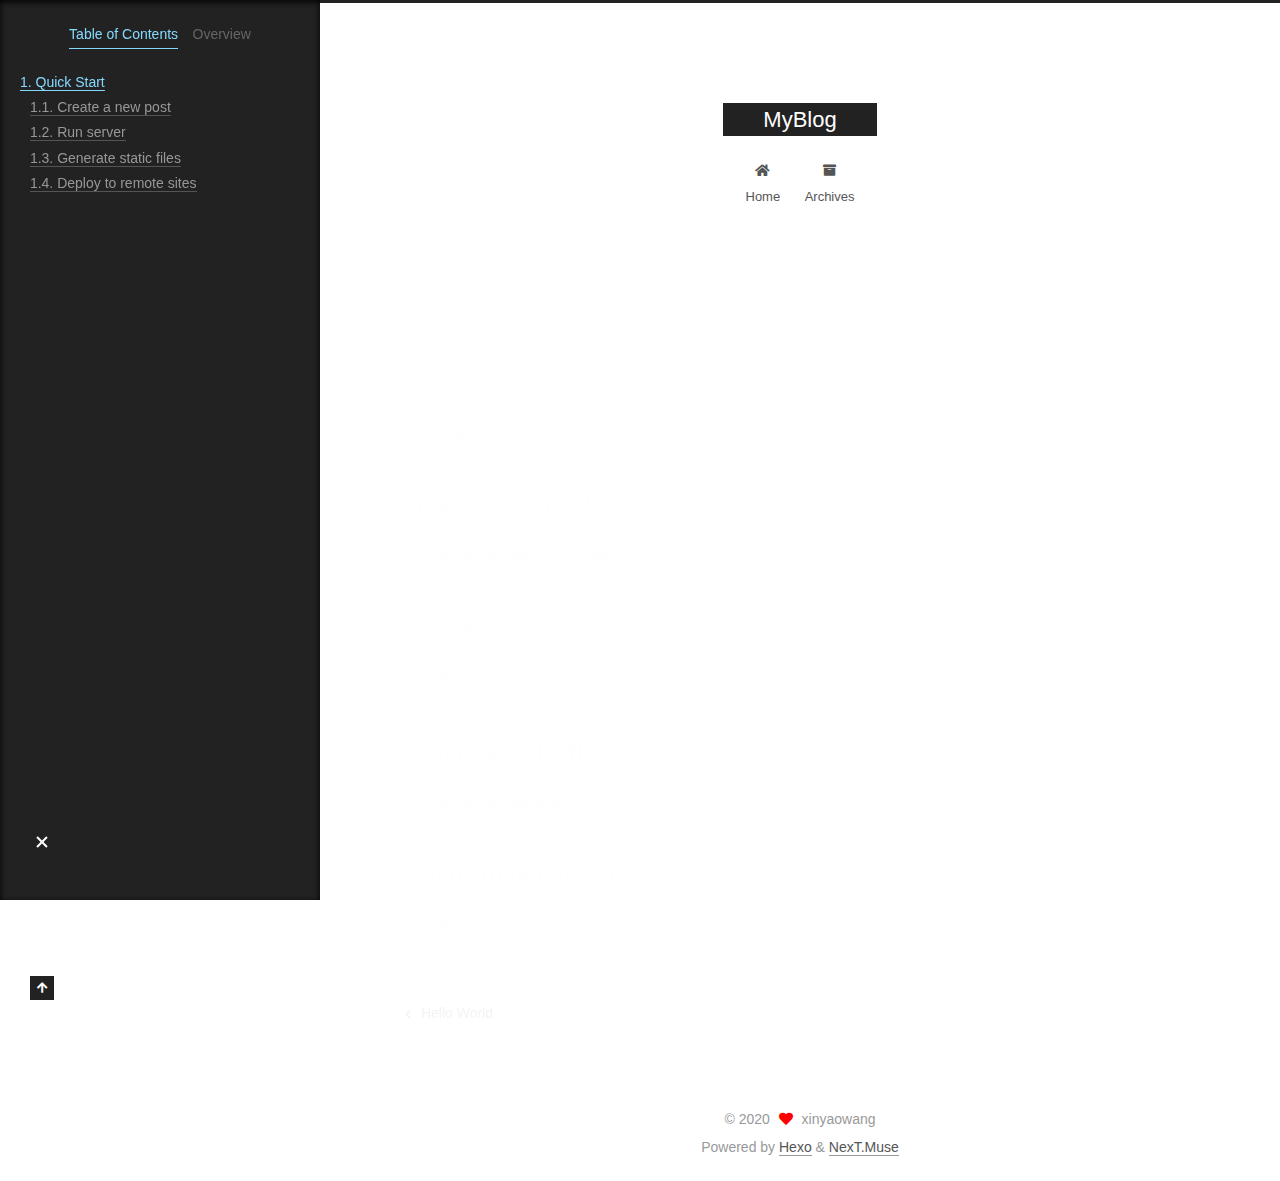
<file: 2020/11/02/first/index.html>
<!DOCTYPE html>
<html lang="en">
<head>
  <meta charset="UTF-8">
<meta name="viewport" content="width=device-width, initial-scale=1, maximum-scale=2">
<meta name="theme-color" content="#222">
<meta name="generator" content="Hexo 5.2.0">
  <link rel="apple-touch-icon" sizes="180x180" href="/images/apple-touch-icon-next.png">
  <link rel="icon" type="image/png" sizes="32x32" href="/images/favicon-32x32-next.png">
  <link rel="icon" type="image/png" sizes="16x16" href="/images/favicon-16x16-next.png">
  <link rel="mask-icon" href="/images/logo.svg" color="#222">

<link rel="stylesheet" href="/css/main.css">


<link rel="stylesheet" href="/lib/font-awesome/css/all.min.css">

<script id="hexo-configurations">
    var NexT = window.NexT || {};
    var CONFIG = {"hostname":"xinyaowang.github.io","root":"/","scheme":"Muse","version":"7.8.0","exturl":false,"sidebar":{"position":"left","display":"post","padding":18,"offset":12,"onmobile":false},"copycode":{"enable":false,"show_result":false,"style":null},"back2top":{"enable":true,"sidebar":false,"scrollpercent":false},"bookmark":{"enable":false,"color":"#222","save":"auto"},"fancybox":false,"mediumzoom":false,"lazyload":false,"pangu":false,"comments":{"style":"tabs","active":null,"storage":true,"lazyload":false,"nav":null},"algolia":{"hits":{"per_page":10},"labels":{"input_placeholder":"Search for Posts","hits_empty":"We didn't find any results for the search: ${query}","hits_stats":"${hits} results found in ${time} ms"}},"localsearch":{"enable":false,"trigger":"auto","top_n_per_article":1,"unescape":false,"preload":false},"motion":{"enable":true,"async":false,"transition":{"post_block":"fadeIn","post_header":"slideDownIn","post_body":"slideDownIn","coll_header":"slideLeftIn","sidebar":"slideUpIn"}}};
  </script>

  <meta name="description" content="Quick StartCreate a new post1$ hexo new &quot;My New Post&quot;   Run server1$ hexo server   Generate static files1$ hexo generate   Deploy to remote sites1$ hexo deploy">
<meta property="og:type" content="article">
<meta property="og:title" content="第一篇文章">
<meta property="og:url" content="http://xinyaowang.github.io/2020/11/02/first/index.html">
<meta property="og:site_name" content="MyBlog">
<meta property="og:description" content="Quick StartCreate a new post1$ hexo new &quot;My New Post&quot;   Run server1$ hexo server   Generate static files1$ hexo generate   Deploy to remote sites1$ hexo deploy">
<meta property="og:locale" content="en_US">
<meta property="article:published_time" content="2020-11-01T16:00:00.000Z">
<meta property="article:modified_time" content="2020-11-02T07:20:10.147Z">
<meta property="article:author" content="xinyaowang">
<meta name="twitter:card" content="summary">

<link rel="canonical" href="http://xinyaowang.github.io/2020/11/02/first/">


<script id="page-configurations">
  // https://hexo.io/docs/variables.html
  CONFIG.page = {
    sidebar: "",
    isHome : false,
    isPost : true,
    lang   : 'en'
  };
</script>

  <title>第一篇文章 | MyBlog</title>
  






  <noscript>
  <style>
  .use-motion .brand,
  .use-motion .menu-item,
  .sidebar-inner,
  .use-motion .post-block,
  .use-motion .pagination,
  .use-motion .comments,
  .use-motion .post-header,
  .use-motion .post-body,
  .use-motion .collection-header { opacity: initial; }

  .use-motion .site-title,
  .use-motion .site-subtitle {
    opacity: initial;
    top: initial;
  }

  .use-motion .logo-line-before i { left: initial; }
  .use-motion .logo-line-after i { right: initial; }
  </style>
</noscript>

</head>

<body itemscope itemtype="http://schema.org/WebPage">
  <div class="container use-motion">
    <div class="headband"></div>

    <header class="header" itemscope itemtype="http://schema.org/WPHeader">
      <div class="header-inner"><div class="site-brand-container">
  <div class="site-nav-toggle">
    <div class="toggle" aria-label="Toggle navigation bar">
      <span class="toggle-line toggle-line-first"></span>
      <span class="toggle-line toggle-line-middle"></span>
      <span class="toggle-line toggle-line-last"></span>
    </div>
  </div>

  <div class="site-meta">

    <a href="/" class="brand" rel="start">
      <span class="logo-line-before"><i></i></span>
      <h1 class="site-title">MyBlog</h1>
      <span class="logo-line-after"><i></i></span>
    </a>
  </div>

  <div class="site-nav-right">
    <div class="toggle popup-trigger">
    </div>
  </div>
</div>




<nav class="site-nav">
  <ul id="menu" class="main-menu menu">
        <li class="menu-item menu-item-home">

    <a href="/" rel="section"><i class="fa fa-home fa-fw"></i>Home</a>

  </li>
        <li class="menu-item menu-item-archives">

    <a href="/archives/" rel="section"><i class="fa fa-archive fa-fw"></i>Archives</a>

  </li>
  </ul>
</nav>




</div>
    </header>

    
  <div class="back-to-top">
    <i class="fa fa-arrow-up"></i>
    <span>0%</span>
  </div>


    <main class="main">
      <div class="main-inner">
        <div class="content-wrap">
          

          <div class="content post posts-expand">
            

    
  
  
  <article itemscope itemtype="http://schema.org/Article" class="post-block" lang="en">
    <link itemprop="mainEntityOfPage" href="http://xinyaowang.github.io/2020/11/02/first/">

    <span hidden itemprop="author" itemscope itemtype="http://schema.org/Person">
      <meta itemprop="image" content="/images/avatar.gif">
      <meta itemprop="name" content="xinyaowang">
      <meta itemprop="description" content="">
    </span>

    <span hidden itemprop="publisher" itemscope itemtype="http://schema.org/Organization">
      <meta itemprop="name" content="MyBlog">
    </span>
      <header class="post-header">
        <h1 class="post-title" itemprop="name headline">
          第一篇文章
        </h1>

        <div class="post-meta">
            <span class="post-meta-item">
              <span class="post-meta-item-icon">
                <i class="far fa-calendar"></i>
              </span>
              <span class="post-meta-item-text">Posted on</span>
              

              <time title="Created: 2020-11-02 00:00:00 / Modified: 15:20:10" itemprop="dateCreated datePublished" datetime="2020-11-02T00:00:00+08:00">2020-11-02</time>
            </span>

          

        </div>
      </header>

    
    
    
    <div class="post-body" itemprop="articleBody">

      
        <h2 id="Quick-Start"><a href="#Quick-Start" class="headerlink" title="Quick Start"></a>Quick Start</h2><h3 id="Create-a-new-post"><a href="#Create-a-new-post" class="headerlink" title="Create a new post"></a>Create a new post</h3><figure class="highlight bash"><table><tr><td class="gutter"><pre><span class="line">1</span><br></pre></td><td class="code"><pre><span class="line">$ hexo new <span class="string">&quot;My New Post&quot;</span></span><br></pre></td></tr></table></figure>


<h3 id="Run-server"><a href="#Run-server" class="headerlink" title="Run server"></a>Run server</h3><figure class="highlight bash"><table><tr><td class="gutter"><pre><span class="line">1</span><br></pre></td><td class="code"><pre><span class="line">$ hexo server</span><br></pre></td></tr></table></figure>


<h3 id="Generate-static-files"><a href="#Generate-static-files" class="headerlink" title="Generate static files"></a>Generate static files</h3><figure class="highlight bash"><table><tr><td class="gutter"><pre><span class="line">1</span><br></pre></td><td class="code"><pre><span class="line">$ hexo generate</span><br></pre></td></tr></table></figure>


<h3 id="Deploy-to-remote-sites"><a href="#Deploy-to-remote-sites" class="headerlink" title="Deploy to remote sites"></a>Deploy to remote sites</h3><figure class="highlight bash"><table><tr><td class="gutter"><pre><span class="line">1</span><br></pre></td><td class="code"><pre><span class="line">$ hexo deploy</span><br></pre></td></tr></table></figure>


    </div>

    
    
    

      <footer class="post-footer">

        


        
    <div class="post-nav">
      <div class="post-nav-item">
    <a href="/2020/11/01/hello-world/" rel="prev" title="Hello World">
      <i class="fa fa-chevron-left"></i> Hello World
    </a></div>
      <div class="post-nav-item"></div>
    </div>
      </footer>
    
  </article>
  
  
  



          </div>
          

<script>
  window.addEventListener('tabs:register', () => {
    let { activeClass } = CONFIG.comments;
    if (CONFIG.comments.storage) {
      activeClass = localStorage.getItem('comments_active') || activeClass;
    }
    if (activeClass) {
      let activeTab = document.querySelector(`a[href="#comment-${activeClass}"]`);
      if (activeTab) {
        activeTab.click();
      }
    }
  });
  if (CONFIG.comments.storage) {
    window.addEventListener('tabs:click', event => {
      if (!event.target.matches('.tabs-comment .tab-content .tab-pane')) return;
      let commentClass = event.target.classList[1];
      localStorage.setItem('comments_active', commentClass);
    });
  }
</script>

        </div>
          
  
  <div class="toggle sidebar-toggle">
    <span class="toggle-line toggle-line-first"></span>
    <span class="toggle-line toggle-line-middle"></span>
    <span class="toggle-line toggle-line-last"></span>
  </div>

  <aside class="sidebar">
    <div class="sidebar-inner">

      <ul class="sidebar-nav motion-element">
        <li class="sidebar-nav-toc">
          Table of Contents
        </li>
        <li class="sidebar-nav-overview">
          Overview
        </li>
      </ul>

      <!--noindex-->
      <div class="post-toc-wrap sidebar-panel">
          <div class="post-toc motion-element"><ol class="nav"><li class="nav-item nav-level-2"><a class="nav-link" href="#Quick-Start"><span class="nav-number">1.</span> <span class="nav-text">Quick Start</span></a><ol class="nav-child"><li class="nav-item nav-level-3"><a class="nav-link" href="#Create-a-new-post"><span class="nav-number">1.1.</span> <span class="nav-text">Create a new post</span></a></li><li class="nav-item nav-level-3"><a class="nav-link" href="#Run-server"><span class="nav-number">1.2.</span> <span class="nav-text">Run server</span></a></li><li class="nav-item nav-level-3"><a class="nav-link" href="#Generate-static-files"><span class="nav-number">1.3.</span> <span class="nav-text">Generate static files</span></a></li><li class="nav-item nav-level-3"><a class="nav-link" href="#Deploy-to-remote-sites"><span class="nav-number">1.4.</span> <span class="nav-text">Deploy to remote sites</span></a></li></ol></li></ol></div>
      </div>
      <!--/noindex-->

      <div class="site-overview-wrap sidebar-panel">
        <div class="site-author motion-element" itemprop="author" itemscope itemtype="http://schema.org/Person">
  <p class="site-author-name" itemprop="name">xinyaowang</p>
  <div class="site-description" itemprop="description"></div>
</div>
<div class="site-state-wrap motion-element">
  <nav class="site-state">
      <div class="site-state-item site-state-posts">
          <a href="/archives/">
        
          <span class="site-state-item-count">2</span>
          <span class="site-state-item-name">posts</span>
        </a>
      </div>
  </nav>
</div>



      </div>

    </div>
  </aside>
  <div id="sidebar-dimmer"></div>


      </div>
    </main>

    <footer class="footer">
      <div class="footer-inner">
        

        

<div class="copyright">
  
  &copy; 
  <span itemprop="copyrightYear">2020</span>
  <span class="with-love">
    <i class="fa fa-heart"></i>
  </span>
  <span class="author" itemprop="copyrightHolder">xinyaowang</span>
</div>
  <div class="powered-by">Powered by <a href="https://hexo.io/" class="theme-link" rel="noopener" target="_blank">Hexo</a> & <a href="https://muse.theme-next.org/" class="theme-link" rel="noopener" target="_blank">NexT.Muse</a>
  </div>

        








      </div>
    </footer>
  </div>

  
  <script src="/lib/anime.min.js"></script>
  <script src="/lib/velocity/velocity.min.js"></script>
  <script src="/lib/velocity/velocity.ui.min.js"></script>

<script src="/js/utils.js"></script>

<script src="/js/motion.js"></script>


<script src="/js/schemes/muse.js"></script>


<script src="/js/next-boot.js"></script>




  















  

  

</body>
</html>
</file>
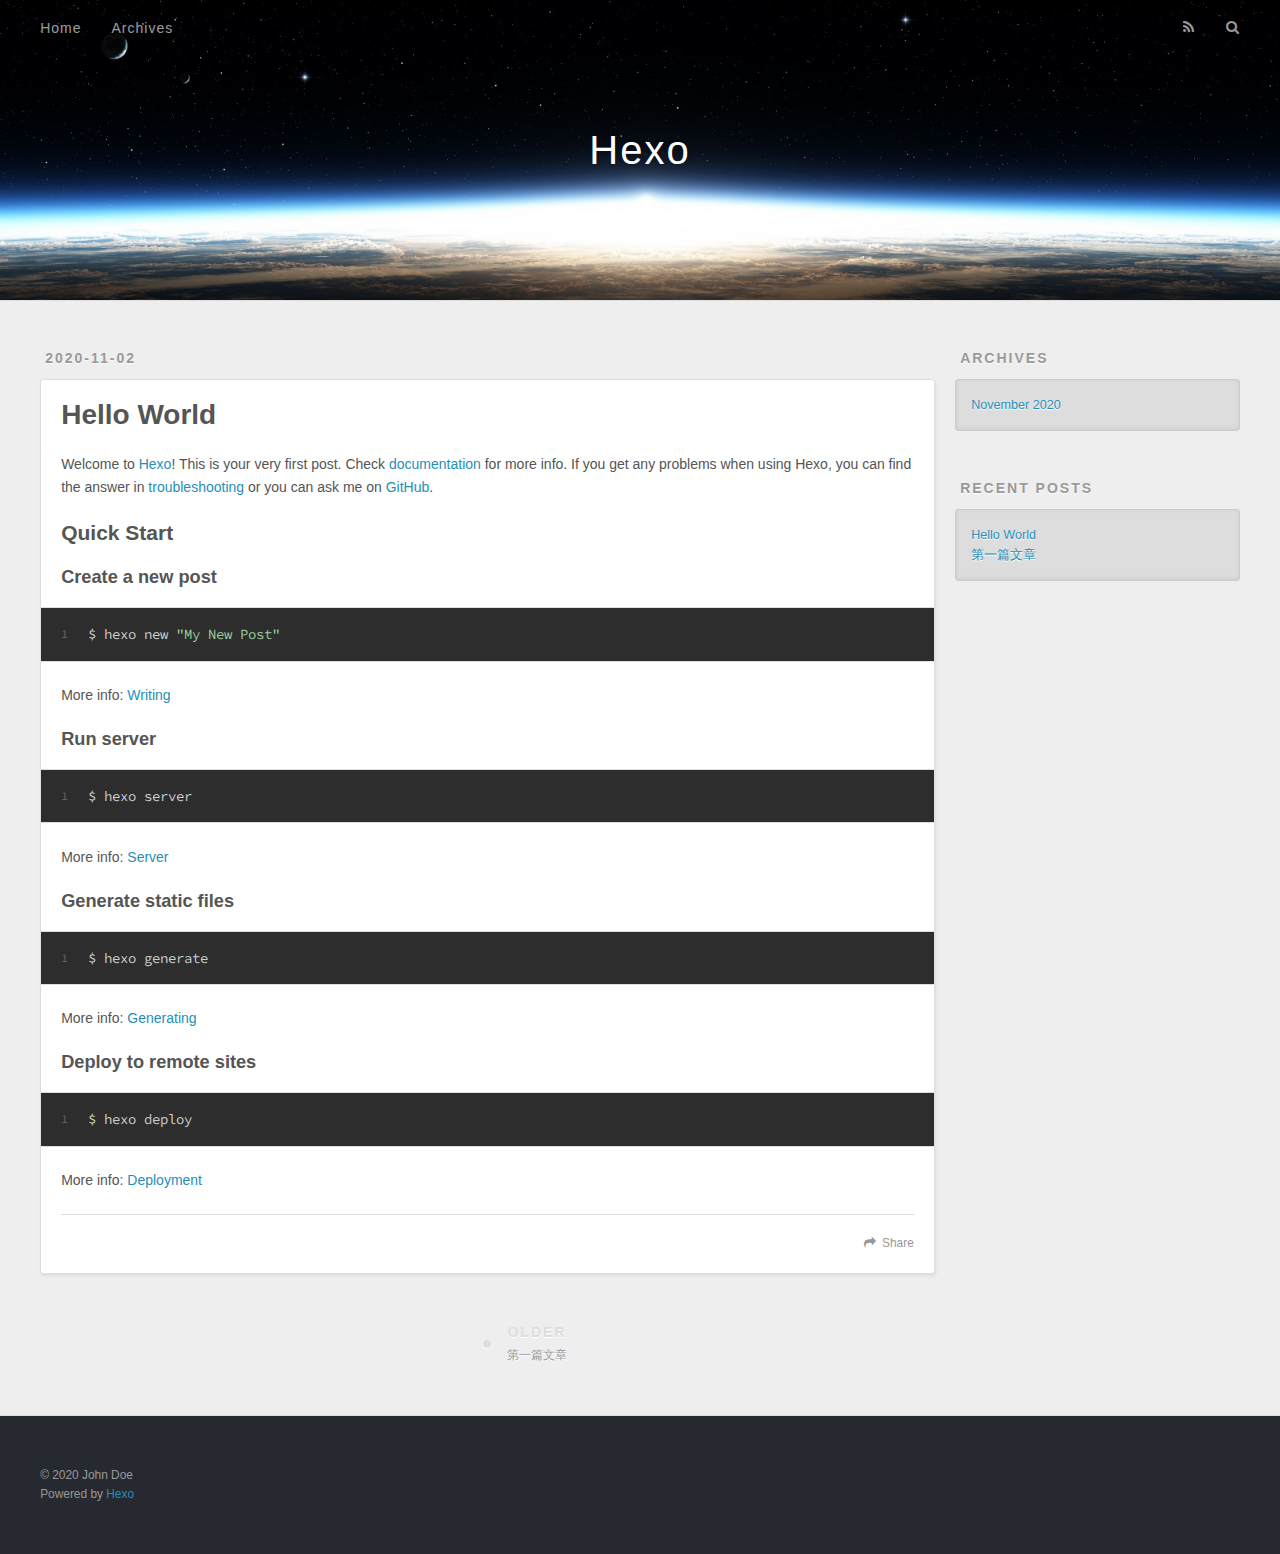
<file: 2020/11/02/hello-world/index.html>
<!DOCTYPE html>
<html>
<head>
  <meta charset="utf-8">
  

  
  <title>Hello World | Hexo</title>
  <meta name="viewport" content="width=device-width, initial-scale=1, maximum-scale=1">
  <meta name="description" content="Welcome to Hexo! This is your very first post. Check documentation for more info. If you get any problems when using Hexo, you can find the answer in troubleshooting or you can ask me on GitHub. Quick">
<meta property="og:type" content="article">
<meta property="og:title" content="Hello World">
<meta property="og:url" content="http://xinyaowang.github.io/2020/11/02/hello-world/index.html">
<meta property="og:site_name" content="Hexo">
<meta property="og:description" content="Welcome to Hexo! This is your very first post. Check documentation for more info. If you get any problems when using Hexo, you can find the answer in troubleshooting or you can ask me on GitHub. Quick">
<meta property="og:locale" content="en_US">
<meta property="article:published_time" content="2020-11-02T01:23:23.397Z">
<meta property="article:modified_time" content="2020-11-02T01:23:23.397Z">
<meta property="article:author" content="John Doe">
<meta name="twitter:card" content="summary">
  
    <link rel="alternate" href="/atom.xml" title="Hexo" type="application/atom+xml">
  
  
    <link rel="icon" href="/favicon.png">
  
  
    <link href="//fonts.googleapis.com/css?family=Source+Code+Pro" rel="stylesheet" type="text/css">
  
  
<link rel="stylesheet" href="/css/style.css">

<meta name="generator" content="Hexo 5.2.0"></head>

<body>
  <div id="container">
    <div id="wrap">
      <header id="header">
  <div id="banner"></div>
  <div id="header-outer" class="outer">
    <div id="header-title" class="inner">
      <h1 id="logo-wrap">
        <a href="/" id="logo">Hexo</a>
      </h1>
      
    </div>
    <div id="header-inner" class="inner">
      <nav id="main-nav">
        <a id="main-nav-toggle" class="nav-icon"></a>
        
          <a class="main-nav-link" href="/">Home</a>
        
          <a class="main-nav-link" href="/archives">Archives</a>
        
      </nav>
      <nav id="sub-nav">
        
          <a id="nav-rss-link" class="nav-icon" href="/atom.xml" title="RSS Feed"></a>
        
        <a id="nav-search-btn" class="nav-icon" title="Search"></a>
      </nav>
      <div id="search-form-wrap">
        <form action="//google.com/search" method="get" accept-charset="UTF-8" class="search-form"><input type="search" name="q" class="search-form-input" placeholder="Search"><button type="submit" class="search-form-submit">&#xF002;</button><input type="hidden" name="sitesearch" value="http://xinyaowang.github.io"></form>
      </div>
    </div>
  </div>
</header>
      <div class="outer">
        <section id="main"><article id="post-hello-world" class="article article-type-post" itemscope itemprop="blogPost">
  <div class="article-meta">
    <a href="/2020/11/02/hello-world/" class="article-date">
  <time datetime="2020-11-02T01:23:23.397Z" itemprop="datePublished">2020-11-02</time>
</a>
    
  </div>
  <div class="article-inner">
    
    
      <header class="article-header">
        
  
    <h1 class="article-title" itemprop="name">
      Hello World
    </h1>
  

      </header>
    
    <div class="article-entry" itemprop="articleBody">
      
        <p>Welcome to <a target="_blank" rel="noopener" href="https://hexo.io/">Hexo</a>! This is your very first post. Check <a target="_blank" rel="noopener" href="https://hexo.io/docs/">documentation</a> for more info. If you get any problems when using Hexo, you can find the answer in <a target="_blank" rel="noopener" href="https://hexo.io/docs/troubleshooting.html">troubleshooting</a> or you can ask me on <a target="_blank" rel="noopener" href="https://github.com/hexojs/hexo/issues">GitHub</a>.</p>
<h2 id="Quick-Start"><a href="#Quick-Start" class="headerlink" title="Quick Start"></a>Quick Start</h2><h3 id="Create-a-new-post"><a href="#Create-a-new-post" class="headerlink" title="Create a new post"></a>Create a new post</h3><figure class="highlight bash"><table><tr><td class="gutter"><pre><span class="line">1</span><br></pre></td><td class="code"><pre><span class="line">$ hexo new <span class="string">&quot;My New Post&quot;</span></span><br></pre></td></tr></table></figure>

<p>More info: <a target="_blank" rel="noopener" href="https://hexo.io/docs/writing.html">Writing</a></p>
<h3 id="Run-server"><a href="#Run-server" class="headerlink" title="Run server"></a>Run server</h3><figure class="highlight bash"><table><tr><td class="gutter"><pre><span class="line">1</span><br></pre></td><td class="code"><pre><span class="line">$ hexo server</span><br></pre></td></tr></table></figure>

<p>More info: <a target="_blank" rel="noopener" href="https://hexo.io/docs/server.html">Server</a></p>
<h3 id="Generate-static-files"><a href="#Generate-static-files" class="headerlink" title="Generate static files"></a>Generate static files</h3><figure class="highlight bash"><table><tr><td class="gutter"><pre><span class="line">1</span><br></pre></td><td class="code"><pre><span class="line">$ hexo generate</span><br></pre></td></tr></table></figure>

<p>More info: <a target="_blank" rel="noopener" href="https://hexo.io/docs/generating.html">Generating</a></p>
<h3 id="Deploy-to-remote-sites"><a href="#Deploy-to-remote-sites" class="headerlink" title="Deploy to remote sites"></a>Deploy to remote sites</h3><figure class="highlight bash"><table><tr><td class="gutter"><pre><span class="line">1</span><br></pre></td><td class="code"><pre><span class="line">$ hexo deploy</span><br></pre></td></tr></table></figure>

<p>More info: <a target="_blank" rel="noopener" href="https://hexo.io/docs/one-command-deployment.html">Deployment</a></p>

      
    </div>
    <footer class="article-footer">
      <a data-url="http://xinyaowang.github.io/2020/11/02/hello-world/" data-id="ckgzvydow0000i8duf7cme4ke" class="article-share-link">Share</a>
      
      
    </footer>
  </div>
  
    
<nav id="article-nav">
  
  
    <a href="/2020/11/02/first/" id="article-nav-older" class="article-nav-link-wrap">
      <strong class="article-nav-caption">Older</strong>
      <div class="article-nav-title">第一篇文章</div>
    </a>
  
</nav>

  
</article>

</section>
        
          <aside id="sidebar">
  
    

  
    

  
    
  
    
  <div class="widget-wrap">
    <h3 class="widget-title">Archives</h3>
    <div class="widget">
      <ul class="archive-list"><li class="archive-list-item"><a class="archive-list-link" href="/archives/2020/11/">November 2020</a></li></ul>
    </div>
  </div>


  
    
  <div class="widget-wrap">
    <h3 class="widget-title">Recent Posts</h3>
    <div class="widget">
      <ul>
        
          <li>
            <a href="/2020/11/02/hello-world/">Hello World</a>
          </li>
        
          <li>
            <a href="/2020/11/02/first/">第一篇文章</a>
          </li>
        
      </ul>
    </div>
  </div>

  
</aside>
        
      </div>
      <footer id="footer">
  
  <div class="outer">
    <div id="footer-info" class="inner">
      &copy; 2020 John Doe<br>
      Powered by <a href="http://hexo.io/" target="_blank">Hexo</a>
    </div>
  </div>
</footer>
    </div>
    <nav id="mobile-nav">
  
    <a href="/" class="mobile-nav-link">Home</a>
  
    <a href="/archives" class="mobile-nav-link">Archives</a>
  
</nav>
    

<script src="//ajax.googleapis.com/ajax/libs/jquery/2.0.3/jquery.min.js"></script>


  
<link rel="stylesheet" href="/fancybox/jquery.fancybox.css">

  
<script src="/fancybox/jquery.fancybox.pack.js"></script>




<script src="/js/script.js"></script>




  </div>
</body>
</html>
</file>
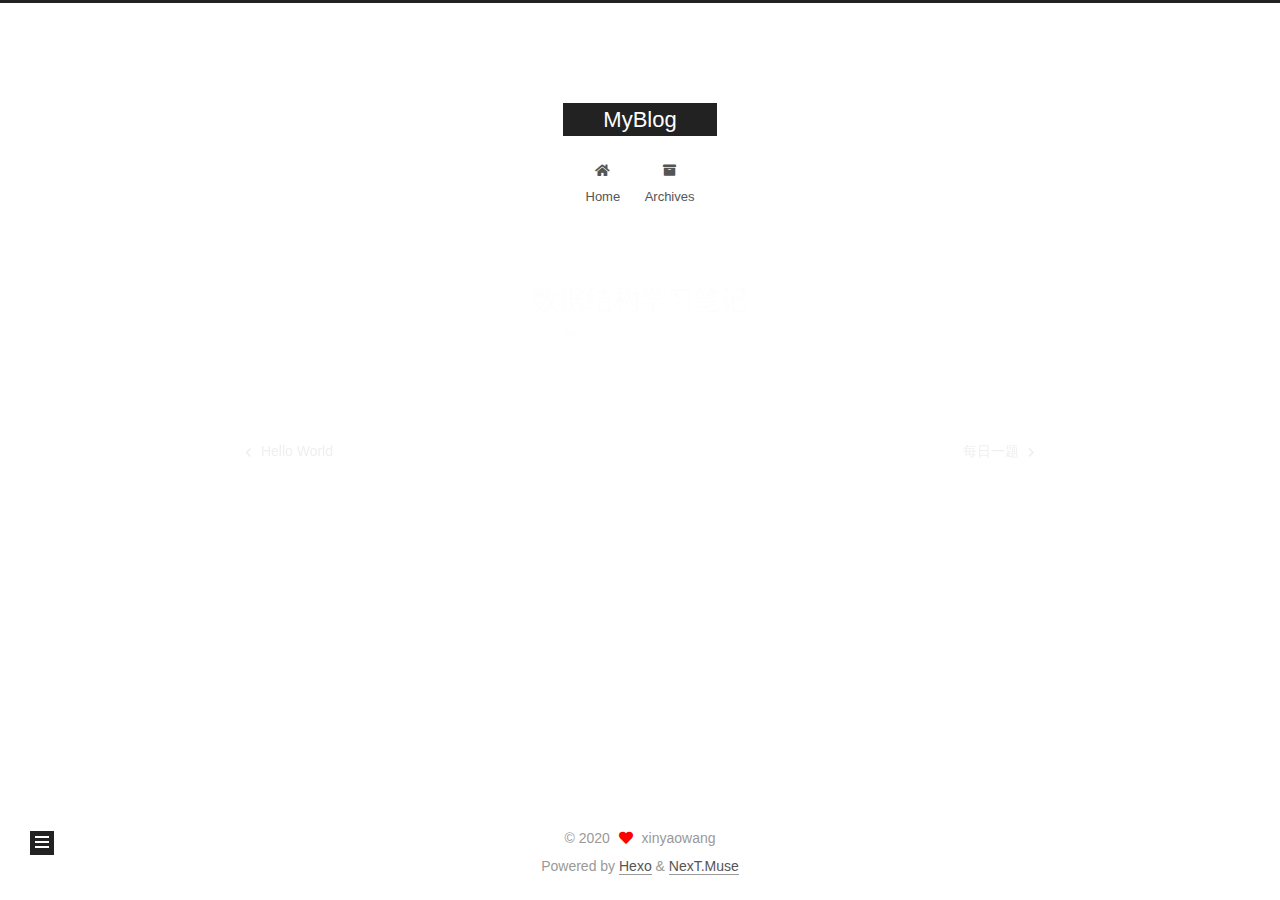
<file: 2020/11/13/数据结构学习笔记/index.html>
<!DOCTYPE html>
<html lang="en">
<head>
  <meta charset="UTF-8">
<meta name="viewport" content="width=device-width, initial-scale=1, maximum-scale=2">
<meta name="theme-color" content="#222">
<meta name="generator" content="Hexo 5.2.0">
  <link rel="apple-touch-icon" sizes="180x180" href="/images/apple-touch-icon-next.png">
  <link rel="icon" type="image/png" sizes="32x32" href="/images/favicon-32x32-next.png">
  <link rel="icon" type="image/png" sizes="16x16" href="/images/favicon-16x16-next.png">
  <link rel="mask-icon" href="/images/logo.svg" color="#222">

<link rel="stylesheet" href="/css/main.css">


<link rel="stylesheet" href="/lib/font-awesome/css/all.min.css">

<script id="hexo-configurations">
    var NexT = window.NexT || {};
    var CONFIG = {"hostname":"xinyaowang.github.io","root":"/","scheme":"Muse","version":"7.8.0","exturl":false,"sidebar":{"position":"left","display":"post","padding":18,"offset":12,"onmobile":false},"copycode":{"enable":false,"show_result":false,"style":null},"back2top":{"enable":true,"sidebar":false,"scrollpercent":false},"bookmark":{"enable":false,"color":"#222","save":"auto"},"fancybox":false,"mediumzoom":false,"lazyload":false,"pangu":false,"comments":{"style":"tabs","active":null,"storage":true,"lazyload":false,"nav":null},"algolia":{"hits":{"per_page":10},"labels":{"input_placeholder":"Search for Posts","hits_empty":"We didn't find any results for the search: ${query}","hits_stats":"${hits} results found in ${time} ms"}},"localsearch":{"enable":false,"trigger":"auto","top_n_per_article":1,"unescape":false,"preload":false},"motion":{"enable":true,"async":false,"transition":{"post_block":"fadeIn","post_header":"slideDownIn","post_body":"slideDownIn","coll_header":"slideLeftIn","sidebar":"slideUpIn"}}};
  </script>

  <meta property="og:type" content="article">
<meta property="og:title" content="数据结构学习笔记">
<meta property="og:url" content="http://xinyaowang.github.io/2020/11/13/%E6%95%B0%E6%8D%AE%E7%BB%93%E6%9E%84%E5%AD%A6%E4%B9%A0%E7%AC%94%E8%AE%B0/index.html">
<meta property="og:site_name" content="MyBlog">
<meta property="og:locale" content="en_US">
<meta property="article:published_time" content="2020-11-12T16:00:00.000Z">
<meta property="article:modified_time" content="2020-11-13T08:38:21.557Z">
<meta property="article:author" content="xinyaowang">
<meta name="twitter:card" content="summary">

<link rel="canonical" href="http://xinyaowang.github.io/2020/11/13/%E6%95%B0%E6%8D%AE%E7%BB%93%E6%9E%84%E5%AD%A6%E4%B9%A0%E7%AC%94%E8%AE%B0/">


<script id="page-configurations">
  // https://hexo.io/docs/variables.html
  CONFIG.page = {
    sidebar: "",
    isHome : false,
    isPost : true,
    lang   : 'en'
  };
</script>

  <title>数据结构学习笔记 | MyBlog</title>
  






  <noscript>
  <style>
  .use-motion .brand,
  .use-motion .menu-item,
  .sidebar-inner,
  .use-motion .post-block,
  .use-motion .pagination,
  .use-motion .comments,
  .use-motion .post-header,
  .use-motion .post-body,
  .use-motion .collection-header { opacity: initial; }

  .use-motion .site-title,
  .use-motion .site-subtitle {
    opacity: initial;
    top: initial;
  }

  .use-motion .logo-line-before i { left: initial; }
  .use-motion .logo-line-after i { right: initial; }
  </style>
</noscript>

</head>

<body itemscope itemtype="http://schema.org/WebPage">
  <div class="container use-motion">
    <div class="headband"></div>

    <header class="header" itemscope itemtype="http://schema.org/WPHeader">
      <div class="header-inner"><div class="site-brand-container">
  <div class="site-nav-toggle">
    <div class="toggle" aria-label="Toggle navigation bar">
      <span class="toggle-line toggle-line-first"></span>
      <span class="toggle-line toggle-line-middle"></span>
      <span class="toggle-line toggle-line-last"></span>
    </div>
  </div>

  <div class="site-meta">

    <a href="/" class="brand" rel="start">
      <span class="logo-line-before"><i></i></span>
      <h1 class="site-title">MyBlog</h1>
      <span class="logo-line-after"><i></i></span>
    </a>
  </div>

  <div class="site-nav-right">
    <div class="toggle popup-trigger">
    </div>
  </div>
</div>




<nav class="site-nav">
  <ul id="menu" class="main-menu menu">
        <li class="menu-item menu-item-home">

    <a href="/" rel="section"><i class="fa fa-home fa-fw"></i>Home</a>

  </li>
        <li class="menu-item menu-item-archives">

    <a href="/archives/" rel="section"><i class="fa fa-archive fa-fw"></i>Archives</a>

  </li>
  </ul>
</nav>




</div>
    </header>

    
  <div class="back-to-top">
    <i class="fa fa-arrow-up"></i>
    <span>0%</span>
  </div>


    <main class="main">
      <div class="main-inner">
        <div class="content-wrap">
          

          <div class="content post posts-expand">
            

    
  
  
  <article itemscope itemtype="http://schema.org/Article" class="post-block" lang="en">
    <link itemprop="mainEntityOfPage" href="http://xinyaowang.github.io/2020/11/13/%E6%95%B0%E6%8D%AE%E7%BB%93%E6%9E%84%E5%AD%A6%E4%B9%A0%E7%AC%94%E8%AE%B0/">

    <span hidden itemprop="author" itemscope itemtype="http://schema.org/Person">
      <meta itemprop="image" content="/images/avatar.gif">
      <meta itemprop="name" content="xinyaowang">
      <meta itemprop="description" content="">
    </span>

    <span hidden itemprop="publisher" itemscope itemtype="http://schema.org/Organization">
      <meta itemprop="name" content="MyBlog">
    </span>
      <header class="post-header">
        <h1 class="post-title" itemprop="name headline">
          数据结构学习笔记
        </h1>

        <div class="post-meta">
            <span class="post-meta-item">
              <span class="post-meta-item-icon">
                <i class="far fa-calendar"></i>
              </span>
              <span class="post-meta-item-text">Posted on</span>
              

              <time title="Created: 2020-11-13 00:00:00 / Modified: 16:38:21" itemprop="dateCreated datePublished" datetime="2020-11-13T00:00:00+08:00">2020-11-13</time>
            </span>

          

        </div>
      </header>

    
    
    
    <div class="post-body" itemprop="articleBody">

      
        
    </div>

    
    
    

      <footer class="post-footer">

        


        
    <div class="post-nav">
      <div class="post-nav-item">
    <a href="/2020/11/01/hello-world/" rel="prev" title="Hello World">
      <i class="fa fa-chevron-left"></i> Hello World
    </a></div>
      <div class="post-nav-item">
    <a href="/2020/11/17/%E6%AF%8F%E6%97%A5%E4%B8%80%E9%A2%98/" rel="next" title="每日一题">
      每日一题 <i class="fa fa-chevron-right"></i>
    </a></div>
    </div>
      </footer>
    
  </article>
  
  
  



          </div>
          

<script>
  window.addEventListener('tabs:register', () => {
    let { activeClass } = CONFIG.comments;
    if (CONFIG.comments.storage) {
      activeClass = localStorage.getItem('comments_active') || activeClass;
    }
    if (activeClass) {
      let activeTab = document.querySelector(`a[href="#comment-${activeClass}"]`);
      if (activeTab) {
        activeTab.click();
      }
    }
  });
  if (CONFIG.comments.storage) {
    window.addEventListener('tabs:click', event => {
      if (!event.target.matches('.tabs-comment .tab-content .tab-pane')) return;
      let commentClass = event.target.classList[1];
      localStorage.setItem('comments_active', commentClass);
    });
  }
</script>

        </div>
          
  
  <div class="toggle sidebar-toggle">
    <span class="toggle-line toggle-line-first"></span>
    <span class="toggle-line toggle-line-middle"></span>
    <span class="toggle-line toggle-line-last"></span>
  </div>

  <aside class="sidebar">
    <div class="sidebar-inner">

      <ul class="sidebar-nav motion-element">
        <li class="sidebar-nav-toc">
          Table of Contents
        </li>
        <li class="sidebar-nav-overview">
          Overview
        </li>
      </ul>

      <!--noindex-->
      <div class="post-toc-wrap sidebar-panel">
      </div>
      <!--/noindex-->

      <div class="site-overview-wrap sidebar-panel">
        <div class="site-author motion-element" itemprop="author" itemscope itemtype="http://schema.org/Person">
  <p class="site-author-name" itemprop="name">xinyaowang</p>
  <div class="site-description" itemprop="description"></div>
</div>
<div class="site-state-wrap motion-element">
  <nav class="site-state">
      <div class="site-state-item site-state-posts">
          <a href="/archives/">
        
          <span class="site-state-item-count">3</span>
          <span class="site-state-item-name">posts</span>
        </a>
      </div>
  </nav>
</div>



      </div>

    </div>
  </aside>
  <div id="sidebar-dimmer"></div>


      </div>
    </main>

    <footer class="footer">
      <div class="footer-inner">
        

        

<div class="copyright">
  
  &copy; 
  <span itemprop="copyrightYear">2020</span>
  <span class="with-love">
    <i class="fa fa-heart"></i>
  </span>
  <span class="author" itemprop="copyrightHolder">xinyaowang</span>
</div>
  <div class="powered-by">Powered by <a href="https://hexo.io/" class="theme-link" rel="noopener" target="_blank">Hexo</a> & <a href="https://muse.theme-next.org/" class="theme-link" rel="noopener" target="_blank">NexT.Muse</a>
  </div>

        








      </div>
    </footer>
  </div>

  
  <script src="/lib/anime.min.js"></script>
  <script src="/lib/velocity/velocity.min.js"></script>
  <script src="/lib/velocity/velocity.ui.min.js"></script>

<script src="/js/utils.js"></script>

<script src="/js/motion.js"></script>


<script src="/js/schemes/muse.js"></script>


<script src="/js/next-boot.js"></script>




  















  

  

</body>
</html>
</file>
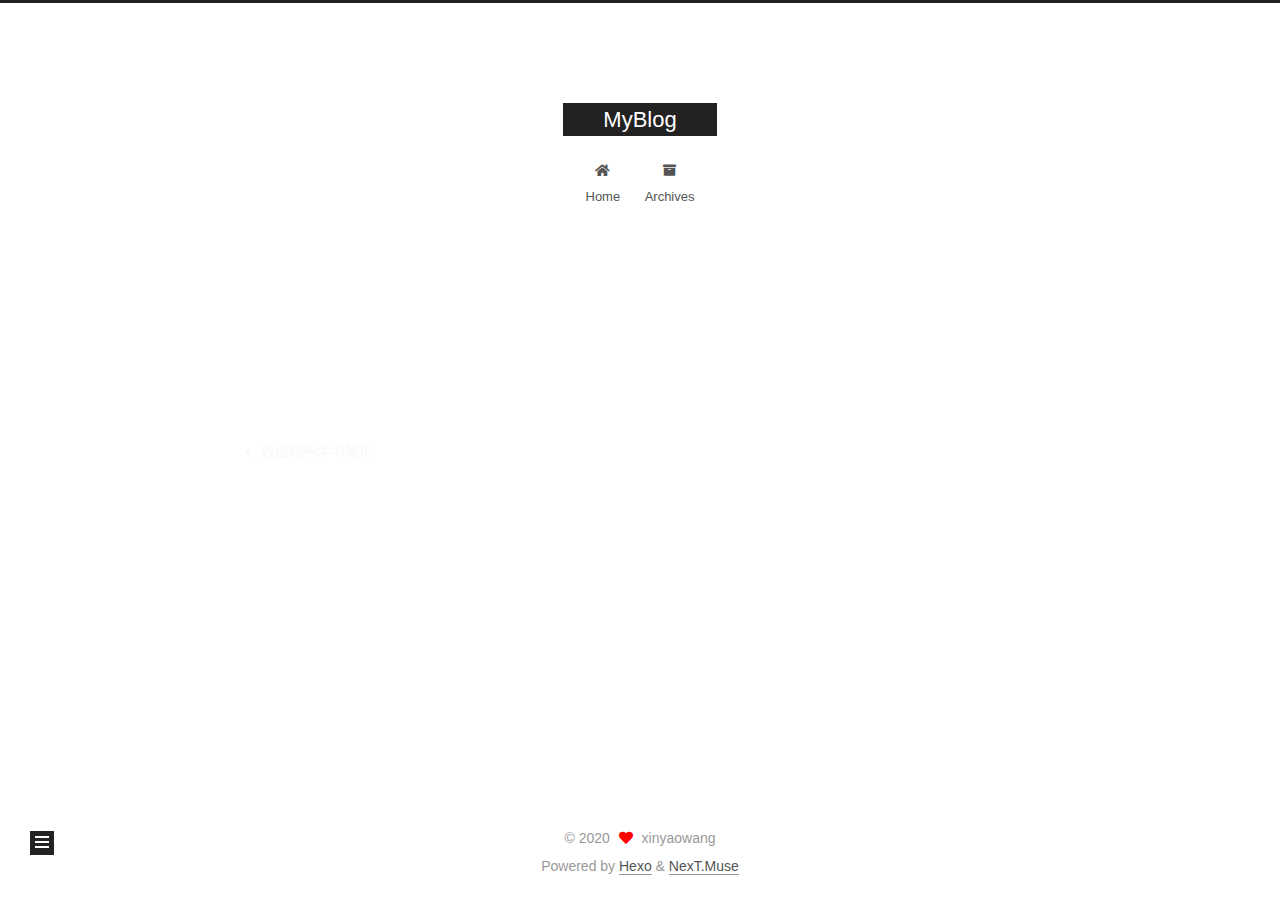
<file: 2020/11/17/每日一题/index.html>
<!DOCTYPE html>
<html lang="en">
<head>
  <meta charset="UTF-8">
<meta name="viewport" content="width=device-width, initial-scale=1, maximum-scale=2">
<meta name="theme-color" content="#222">
<meta name="generator" content="Hexo 5.2.0">
  <link rel="apple-touch-icon" sizes="180x180" href="/images/apple-touch-icon-next.png">
  <link rel="icon" type="image/png" sizes="32x32" href="/images/favicon-32x32-next.png">
  <link rel="icon" type="image/png" sizes="16x16" href="/images/favicon-16x16-next.png">
  <link rel="mask-icon" href="/images/logo.svg" color="#222">

<link rel="stylesheet" href="/css/main.css">


<link rel="stylesheet" href="/lib/font-awesome/css/all.min.css">

<script id="hexo-configurations">
    var NexT = window.NexT || {};
    var CONFIG = {"hostname":"xinyaowang.github.io","root":"/","scheme":"Muse","version":"7.8.0","exturl":false,"sidebar":{"position":"left","display":"post","padding":18,"offset":12,"onmobile":false},"copycode":{"enable":false,"show_result":false,"style":null},"back2top":{"enable":true,"sidebar":false,"scrollpercent":false},"bookmark":{"enable":false,"color":"#222","save":"auto"},"fancybox":false,"mediumzoom":false,"lazyload":false,"pangu":false,"comments":{"style":"tabs","active":null,"storage":true,"lazyload":false,"nav":null},"algolia":{"hits":{"per_page":10},"labels":{"input_placeholder":"Search for Posts","hits_empty":"We didn't find any results for the search: ${query}","hits_stats":"${hits} results found in ${time} ms"}},"localsearch":{"enable":false,"trigger":"auto","top_n_per_article":1,"unescape":false,"preload":false},"motion":{"enable":true,"async":false,"transition":{"post_block":"fadeIn","post_header":"slideDownIn","post_body":"slideDownIn","coll_header":"slideLeftIn","sidebar":"slideUpIn"}}};
  </script>

  <meta property="og:type" content="article">
<meta property="og:title" content="每日一题">
<meta property="og:url" content="http://xinyaowang.github.io/2020/11/17/%E6%AF%8F%E6%97%A5%E4%B8%80%E9%A2%98/index.html">
<meta property="og:site_name" content="MyBlog">
<meta property="og:locale" content="en_US">
<meta property="article:published_time" content="2020-11-16T16:00:00.000Z">
<meta property="article:modified_time" content="2020-11-17T12:15:52.247Z">
<meta property="article:author" content="xinyaowang">
<meta name="twitter:card" content="summary">

<link rel="canonical" href="http://xinyaowang.github.io/2020/11/17/%E6%AF%8F%E6%97%A5%E4%B8%80%E9%A2%98/">


<script id="page-configurations">
  // https://hexo.io/docs/variables.html
  CONFIG.page = {
    sidebar: "",
    isHome : false,
    isPost : true,
    lang   : 'en'
  };
</script>

  <title>每日一题 | MyBlog</title>
  






  <noscript>
  <style>
  .use-motion .brand,
  .use-motion .menu-item,
  .sidebar-inner,
  .use-motion .post-block,
  .use-motion .pagination,
  .use-motion .comments,
  .use-motion .post-header,
  .use-motion .post-body,
  .use-motion .collection-header { opacity: initial; }

  .use-motion .site-title,
  .use-motion .site-subtitle {
    opacity: initial;
    top: initial;
  }

  .use-motion .logo-line-before i { left: initial; }
  .use-motion .logo-line-after i { right: initial; }
  </style>
</noscript>

</head>

<body itemscope itemtype="http://schema.org/WebPage">
  <div class="container use-motion">
    <div class="headband"></div>

    <header class="header" itemscope itemtype="http://schema.org/WPHeader">
      <div class="header-inner"><div class="site-brand-container">
  <div class="site-nav-toggle">
    <div class="toggle" aria-label="Toggle navigation bar">
      <span class="toggle-line toggle-line-first"></span>
      <span class="toggle-line toggle-line-middle"></span>
      <span class="toggle-line toggle-line-last"></span>
    </div>
  </div>

  <div class="site-meta">

    <a href="/" class="brand" rel="start">
      <span class="logo-line-before"><i></i></span>
      <h1 class="site-title">MyBlog</h1>
      <span class="logo-line-after"><i></i></span>
    </a>
  </div>

  <div class="site-nav-right">
    <div class="toggle popup-trigger">
    </div>
  </div>
</div>




<nav class="site-nav">
  <ul id="menu" class="main-menu menu">
        <li class="menu-item menu-item-home">

    <a href="/" rel="section"><i class="fa fa-home fa-fw"></i>Home</a>

  </li>
        <li class="menu-item menu-item-archives">

    <a href="/archives/" rel="section"><i class="fa fa-archive fa-fw"></i>Archives</a>

  </li>
  </ul>
</nav>




</div>
    </header>

    
  <div class="back-to-top">
    <i class="fa fa-arrow-up"></i>
    <span>0%</span>
  </div>


    <main class="main">
      <div class="main-inner">
        <div class="content-wrap">
          

          <div class="content post posts-expand">
            

    
  
  
  <article itemscope itemtype="http://schema.org/Article" class="post-block" lang="en">
    <link itemprop="mainEntityOfPage" href="http://xinyaowang.github.io/2020/11/17/%E6%AF%8F%E6%97%A5%E4%B8%80%E9%A2%98/">

    <span hidden itemprop="author" itemscope itemtype="http://schema.org/Person">
      <meta itemprop="image" content="/images/avatar.gif">
      <meta itemprop="name" content="xinyaowang">
      <meta itemprop="description" content="">
    </span>

    <span hidden itemprop="publisher" itemscope itemtype="http://schema.org/Organization">
      <meta itemprop="name" content="MyBlog">
    </span>
      <header class="post-header">
        <h1 class="post-title" itemprop="name headline">
          每日一题
        </h1>

        <div class="post-meta">
            <span class="post-meta-item">
              <span class="post-meta-item-icon">
                <i class="far fa-calendar"></i>
              </span>
              <span class="post-meta-item-text">Posted on</span>
              

              <time title="Created: 2020-11-17 00:00:00 / Modified: 20:15:52" itemprop="dateCreated datePublished" datetime="2020-11-17T00:00:00+08:00">2020-11-17</time>
            </span>

          

        </div>
      </header>

    
    
    
    <div class="post-body" itemprop="articleBody">

      
        
    </div>

    
    
    

      <footer class="post-footer">

        


        
    <div class="post-nav">
      <div class="post-nav-item">
    <a href="/2020/11/13/%E6%95%B0%E6%8D%AE%E7%BB%93%E6%9E%84%E5%AD%A6%E4%B9%A0%E7%AC%94%E8%AE%B0/" rel="prev" title="数据结构学习笔记">
      <i class="fa fa-chevron-left"></i> 数据结构学习笔记
    </a></div>
      <div class="post-nav-item"></div>
    </div>
      </footer>
    
  </article>
  
  
  



          </div>
          

<script>
  window.addEventListener('tabs:register', () => {
    let { activeClass } = CONFIG.comments;
    if (CONFIG.comments.storage) {
      activeClass = localStorage.getItem('comments_active') || activeClass;
    }
    if (activeClass) {
      let activeTab = document.querySelector(`a[href="#comment-${activeClass}"]`);
      if (activeTab) {
        activeTab.click();
      }
    }
  });
  if (CONFIG.comments.storage) {
    window.addEventListener('tabs:click', event => {
      if (!event.target.matches('.tabs-comment .tab-content .tab-pane')) return;
      let commentClass = event.target.classList[1];
      localStorage.setItem('comments_active', commentClass);
    });
  }
</script>

        </div>
          
  
  <div class="toggle sidebar-toggle">
    <span class="toggle-line toggle-line-first"></span>
    <span class="toggle-line toggle-line-middle"></span>
    <span class="toggle-line toggle-line-last"></span>
  </div>

  <aside class="sidebar">
    <div class="sidebar-inner">

      <ul class="sidebar-nav motion-element">
        <li class="sidebar-nav-toc">
          Table of Contents
        </li>
        <li class="sidebar-nav-overview">
          Overview
        </li>
      </ul>

      <!--noindex-->
      <div class="post-toc-wrap sidebar-panel">
      </div>
      <!--/noindex-->

      <div class="site-overview-wrap sidebar-panel">
        <div class="site-author motion-element" itemprop="author" itemscope itemtype="http://schema.org/Person">
  <p class="site-author-name" itemprop="name">xinyaowang</p>
  <div class="site-description" itemprop="description"></div>
</div>
<div class="site-state-wrap motion-element">
  <nav class="site-state">
      <div class="site-state-item site-state-posts">
          <a href="/archives/">
        
          <span class="site-state-item-count">3</span>
          <span class="site-state-item-name">posts</span>
        </a>
      </div>
  </nav>
</div>



      </div>

    </div>
  </aside>
  <div id="sidebar-dimmer"></div>


      </div>
    </main>

    <footer class="footer">
      <div class="footer-inner">
        

        

<div class="copyright">
  
  &copy; 
  <span itemprop="copyrightYear">2020</span>
  <span class="with-love">
    <i class="fa fa-heart"></i>
  </span>
  <span class="author" itemprop="copyrightHolder">xinyaowang</span>
</div>
  <div class="powered-by">Powered by <a href="https://hexo.io/" class="theme-link" rel="noopener" target="_blank">Hexo</a> & <a href="https://muse.theme-next.org/" class="theme-link" rel="noopener" target="_blank">NexT.Muse</a>
  </div>

        








      </div>
    </footer>
  </div>

  
  <script src="/lib/anime.min.js"></script>
  <script src="/lib/velocity/velocity.min.js"></script>
  <script src="/lib/velocity/velocity.ui.min.js"></script>

<script src="/js/utils.js"></script>

<script src="/js/motion.js"></script>


<script src="/js/schemes/muse.js"></script>


<script src="/js/next-boot.js"></script>




  















  

  

</body>
</html>
</file>
<file: css/main.css>
:root {
  --body-bg-color: #fff;
  --content-bg-color: #fff;
  --card-bg-color: #f5f5f5;
  --text-color: #555;
  --blockquote-color: #666;
  --link-color: #555;
  --link-hover-color: #222;
  --brand-color: #fff;
  --brand-hover-color: #fff;
  --table-row-odd-bg-color: #f9f9f9;
  --table-row-hover-bg-color: #f5f5f5;
  --menu-item-bg-color: #f5f5f5;
  --btn-default-bg: #222;
  --btn-default-color: #fff;
  --btn-default-border-color: #222;
  --btn-default-hover-bg: #fff;
  --btn-default-hover-color: #222;
  --btn-default-hover-border-color: #222;
}
html {
  line-height: 1.15; /* 1 */
  -webkit-text-size-adjust: 100%; /* 2 */
}
body {
  margin: 0;
}
main {
  display: block;
}
h1 {
  font-size: 2em;
  margin: 0.67em 0;
}
hr {
  box-sizing: content-box; /* 1 */
  height: 0; /* 1 */
  overflow: visible; /* 2 */
}
pre {
  font-family: monospace, monospace; /* 1 */
  font-size: 1em; /* 2 */
}
a {
  background: transparent;
}
abbr[title] {
  border-bottom: none; /* 1 */
  text-decoration: underline; /* 2 */
  text-decoration: underline dotted; /* 2 */
}
b,
strong {
  font-weight: bolder;
}
code,
kbd,
samp {
  font-family: monospace, monospace; /* 1 */
  font-size: 1em; /* 2 */
}
small {
  font-size: 80%;
}
sub,
sup {
  font-size: 75%;
  line-height: 0;
  position: relative;
  vertical-align: baseline;
}
sub {
  bottom: -0.25em;
}
sup {
  top: -0.5em;
}
img {
  border-style: none;
}
button,
input,
optgroup,
select,
textarea {
  font-family: inherit; /* 1 */
  font-size: 100%; /* 1 */
  line-height: 1.15; /* 1 */
  margin: 0; /* 2 */
}
button,
input {
/* 1 */
  overflow: visible;
}
button,
select {
/* 1 */
  text-transform: none;
}
button,
[type='button'],
[type='reset'],
[type='submit'] {
  -webkit-appearance: button;
}
button::-moz-focus-inner,
[type='button']::-moz-focus-inner,
[type='reset']::-moz-focus-inner,
[type='submit']::-moz-focus-inner {
  border-style: none;
  padding: 0;
}
button:-moz-focusring,
[type='button']:-moz-focusring,
[type='reset']:-moz-focusring,
[type='submit']:-moz-focusring {
  outline: 1px dotted ButtonText;
}
fieldset {
  padding: 0.35em 0.75em 0.625em;
}
legend {
  box-sizing: border-box; /* 1 */
  color: inherit; /* 2 */
  display: table; /* 1 */
  max-width: 100%; /* 1 */
  padding: 0; /* 3 */
  white-space: normal; /* 1 */
}
progress {
  vertical-align: baseline;
}
textarea {
  overflow: auto;
}
[type='checkbox'],
[type='radio'] {
  box-sizing: border-box; /* 1 */
  padding: 0; /* 2 */
}
[type='number']::-webkit-inner-spin-button,
[type='number']::-webkit-outer-spin-button {
  height: auto;
}
[type='search'] {
  outline-offset: -2px; /* 2 */
  -webkit-appearance: textfield; /* 1 */
}
[type='search']::-webkit-search-decoration {
  -webkit-appearance: none;
}
::-webkit-file-upload-button {
  font: inherit; /* 2 */
  -webkit-appearance: button; /* 1 */
}
details {
  display: block;
}
summary {
  display: list-item;
}
template {
  display: none;
}
[hidden] {
  display: none;
}
::selection {
  background: #262a30;
  color: #eee;
}
html,
body {
  height: 100%;
}
body {
  background: var(--body-bg-color);
  color: var(--text-color);
  font-family: 'Lato', "PingFang SC", "Microsoft YaHei", sans-serif;
  font-size: 1em;
  line-height: 2;
}
@media (max-width: 991px) {
  body {
    padding-left: 0 !important;
    padding-right: 0 !important;
  }
}
h1,
h2,
h3,
h4,
h5,
h6 {
  font-family: 'Lato', "PingFang SC", "Microsoft YaHei", sans-serif;
  font-weight: bold;
  line-height: 1.5;
  margin: 20px 0 15px;
}
h1 {
  font-size: 1.5em;
}
h2 {
  font-size: 1.375em;
}
h3 {
  font-size: 1.25em;
}
h4 {
  font-size: 1.125em;
}
h5 {
  font-size: 1em;
}
h6 {
  font-size: 0.875em;
}
p {
  margin: 0 0 20px 0;
}
a,
span.exturl {
  border-bottom: 1px solid #999;
  color: var(--link-color);
  outline: 0;
  text-decoration: none;
  overflow-wrap: break-word;
  word-wrap: break-word;
  cursor: pointer;
}
a:hover,
span.exturl:hover {
  border-bottom-color: var(--link-hover-color);
  color: var(--link-hover-color);
}
iframe,
img,
video {
  display: block;
  margin-left: auto;
  margin-right: auto;
  max-width: 100%;
}
hr {
  background-image: repeating-linear-gradient(-45deg, #ddd, #ddd 4px, transparent 4px, transparent 8px);
  border: 0;
  height: 3px;
  margin: 40px 0;
}
blockquote {
  border-left: 4px solid #ddd;
  color: var(--blockquote-color);
  margin: 0;
  padding: 0 15px;
}
blockquote cite::before {
  content: '-';
  padding: 0 5px;
}
dt {
  font-weight: bold;
}
dd {
  margin: 0;
  padding: 0;
}
kbd {
  background-color: #f5f5f5;
  background-image: linear-gradient(#eee, #fff, #eee);
  border: 1px solid #ccc;
  border-radius: 0.2em;
  box-shadow: 0.1em 0.1em 0.2em rgba(0,0,0,0.1);
  color: #555;
  font-family: inherit;
  padding: 0.1em 0.3em;
  white-space: nowrap;
}
.table-container {
  overflow: auto;
}
table {
  border-collapse: collapse;
  border-spacing: 0;
  font-size: 0.875em;
  margin: 0 0 20px 0;
  width: 100%;
}
tbody tr:nth-of-type(odd) {
  background: var(--table-row-odd-bg-color);
}
tbody tr:hover {
  background: var(--table-row-hover-bg-color);
}
caption,
th,
td {
  font-weight: normal;
  padding: 8px;
  vertical-align: middle;
}
th,
td {
  border: 1px solid #ddd;
  border-bottom: 3px solid #ddd;
}
th {
  font-weight: 700;
  padding-bottom: 10px;
}
td {
  border-bottom-width: 1px;
}
.btn {
  background: var(--btn-default-bg);
  border: 2px solid var(--btn-default-border-color);
  border-radius: 0;
  color: var(--btn-default-color);
  display: inline-block;
  font-size: 0.875em;
  line-height: 2;
  padding: 0 20px;
  text-decoration: none;
  transition-property: background-color;
  transition-delay: 0s;
  transition-duration: 0.2s;
  transition-timing-function: ease-in-out;
}
.btn:hover {
  background: var(--btn-default-hover-bg);
  border-color: var(--btn-default-hover-border-color);
  color: var(--btn-default-hover-color);
}
.btn + .btn {
  margin: 0 0 8px 8px;
}
.btn .fa-fw {
  text-align: left;
  width: 1.285714285714286em;
}
.toggle {
  line-height: 0;
}
.toggle .toggle-line {
  background: #fff;
  display: inline-block;
  height: 2px;
  left: 0;
  position: relative;
  top: 0;
  transition: all 0.4s;
  vertical-align: top;
  width: 100%;
}
.toggle .toggle-line:not(:first-child) {
  margin-top: 3px;
}
.toggle.toggle-arrow .toggle-line-first {
  left: 50%;
  top: 2px;
  transform: rotate(45deg);
  width: 50%;
}
.toggle.toggle-arrow .toggle-line-middle {
  left: 2px;
  width: 90%;
}
.toggle.toggle-arrow .toggle-line-last {
  left: 50%;
  top: -2px;
  transform: rotate(-45deg);
  width: 50%;
}
.toggle.toggle-close .toggle-line-first {
  transform: rotate(-45deg);
  top: 5px;
}
.toggle.toggle-close .toggle-line-middle {
  opacity: 0;
}
.toggle.toggle-close .toggle-line-last {
  transform: rotate(45deg);
  top: -5px;
}
.highlight,
pre {
  background: #f7f7f7;
  color: #4d4d4c;
  line-height: 1.6;
  margin: 0 auto 20px;
}
pre,
code {
  font-family: consolas, Menlo, monospace, "PingFang SC", "Microsoft YaHei";
}
code {
  background: #eee;
  border-radius: 3px;
  color: #555;
  padding: 2px 4px;
  overflow-wrap: break-word;
  word-wrap: break-word;
}
.highlight *::selection {
  background: #d6d6d6;
}
.highlight pre {
  border: 0;
  margin: 0;
  padding: 10px 0;
}
.highlight table {
  border: 0;
  margin: 0;
  width: auto;
}
.highlight td {
  border: 0;
  padding: 0;
}
.highlight figcaption {
  background: #eff2f3;
  color: #4d4d4c;
  display: flex;
  font-size: 0.875em;
  justify-content: space-between;
  line-height: 1.2;
  padding: 0.5em;
}
.highlight figcaption a {
  color: #4d4d4c;
}
.highlight figcaption a:hover {
  border-bottom-color: #4d4d4c;
}
.highlight .gutter {
  -moz-user-select: none;
  -ms-user-select: none;
  -webkit-user-select: none;
  user-select: none;
}
.highlight .gutter pre {
  background: #eff2f3;
  color: #869194;
  padding-left: 10px;
  padding-right: 10px;
  text-align: right;
}
.highlight .code pre {
  background: #f7f7f7;
  padding-left: 10px;
  width: 100%;
}
.gist table {
  width: auto;
}
.gist table td {
  border: 0;
}
pre {
  overflow: auto;
  padding: 10px;
}
pre code {
  background: none;
  color: #4d4d4c;
  font-size: 0.875em;
  padding: 0;
  text-shadow: none;
}
pre .deletion {
  background: #fdd;
}
pre .addition {
  background: #dfd;
}
pre .meta {
  color: #eab700;
  -moz-user-select: none;
  -ms-user-select: none;
  -webkit-user-select: none;
  user-select: none;
}
pre .comment {
  color: #8e908c;
}
pre .variable,
pre .attribute,
pre .tag,
pre .name,
pre .regexp,
pre .ruby .constant,
pre .xml .tag .title,
pre .xml .pi,
pre .xml .doctype,
pre .html .doctype,
pre .css .id,
pre .css .class,
pre .css .pseudo {
  color: #c82829;
}
pre .number,
pre .preprocessor,
pre .built_in,
pre .builtin-name,
pre .literal,
pre .params,
pre .constant,
pre .command {
  color: #f5871f;
}
pre .ruby .class .title,
pre .css .rules .attribute,
pre .string,
pre .symbol,
pre .value,
pre .inheritance,
pre .header,
pre .ruby .symbol,
pre .xml .cdata,
pre .special,
pre .formula {
  color: #718c00;
}
pre .title,
pre .css .hexcolor {
  color: #3e999f;
}
pre .function,
pre .python .decorator,
pre .python .title,
pre .ruby .function .title,
pre .ruby .title .keyword,
pre .perl .sub,
pre .javascript .title,
pre .coffeescript .title {
  color: #4271ae;
}
pre .keyword,
pre .javascript .function {
  color: #8959a8;
}
.blockquote-center {
  border-left: none;
  margin: 40px 0;
  padding: 0;
  position: relative;
  text-align: center;
}
.blockquote-center .fa {
  display: block;
  opacity: 0.6;
  position: absolute;
  width: 100%;
}
.blockquote-center .fa-quote-left {
  border-top: 1px solid #ccc;
  text-align: left;
  top: -20px;
}
.blockquote-center .fa-quote-right {
  border-bottom: 1px solid #ccc;
  text-align: right;
  bottom: -20px;
}
.blockquote-center p,
.blockquote-center div {
  text-align: center;
}
.post-body .group-picture img {
  margin: 0 auto;
  padding: 0 3px;
}
.group-picture-row {
  margin-bottom: 6px;
  overflow: hidden;
}
.group-picture-column {
  float: left;
  margin-bottom: 10px;
}
.post-body .label {
  color: #555;
  display: inline;
  padding: 0 2px;
}
.post-body .label.default {
  background: #f0f0f0;
}
.post-body .label.primary {
  background: #efe6f7;
}
.post-body .label.info {
  background: #e5f2f8;
}
.post-body .label.success {
  background: #e7f4e9;
}
.post-body .label.warning {
  background: #fcf6e1;
}
.post-body .label.danger {
  background: #fae8eb;
}
.post-body .tabs {
  margin-bottom: 20px;
}
.post-body .tabs,
.tabs-comment {
  display: block;
  padding-top: 10px;
  position: relative;
}
.post-body .tabs ul.nav-tabs,
.tabs-comment ul.nav-tabs {
  display: flex;
  flex-wrap: wrap;
  margin: 0;
  margin-bottom: -1px;
  padding: 0;
}
@media (max-width: 413px) {
  .post-body .tabs ul.nav-tabs,
  .tabs-comment ul.nav-tabs {
    display: block;
    margin-bottom: 5px;
  }
}
.post-body .tabs ul.nav-tabs li.tab,
.tabs-comment ul.nav-tabs li.tab {
  border-bottom: 1px solid #ddd;
  border-left: 1px solid transparent;
  border-right: 1px solid transparent;
  border-top: 3px solid transparent;
  flex-grow: 1;
  list-style-type: none;
  border-radius: 0 0 0 0;
}
@media (max-width: 413px) {
  .post-body .tabs ul.nav-tabs li.tab,
  .tabs-comment ul.nav-tabs li.tab {
    border-bottom: 1px solid transparent;
    border-left: 3px solid transparent;
    border-right: 1px solid transparent;
    border-top: 1px solid transparent;
  }
}
@media (max-width: 413px) {
  .post-body .tabs ul.nav-tabs li.tab,
  .tabs-comment ul.nav-tabs li.tab {
    border-radius: 0;
  }
}
.post-body .tabs ul.nav-tabs li.tab a,
.tabs-comment ul.nav-tabs li.tab a {
  border-bottom: initial;
  display: block;
  line-height: 1.8;
  outline: 0;
  padding: 0.25em 0.75em;
  text-align: center;
  transition-delay: 0s;
  transition-duration: 0.2s;
  transition-timing-function: ease-out;
}
.post-body .tabs ul.nav-tabs li.tab a i,
.tabs-comment ul.nav-tabs li.tab a i {
  width: 1.285714285714286em;
}
.post-body .tabs ul.nav-tabs li.tab.active,
.tabs-comment ul.nav-tabs li.tab.active {
  border-bottom: 1px solid transparent;
  border-left: 1px solid #ddd;
  border-right: 1px solid #ddd;
  border-top: 3px solid #fc6423;
}
@media (max-width: 413px) {
  .post-body .tabs ul.nav-tabs li.tab.active,
  .tabs-comment ul.nav-tabs li.tab.active {
    border-bottom: 1px solid #ddd;
    border-left: 3px solid #fc6423;
    border-right: 1px solid #ddd;
    border-top: 1px solid #ddd;
  }
}
.post-body .tabs ul.nav-tabs li.tab.active a,
.tabs-comment ul.nav-tabs li.tab.active a {
  color: var(--link-color);
  cursor: default;
}
.post-body .tabs .tab-content .tab-pane,
.tabs-comment .tab-content .tab-pane {
  border: 1px solid #ddd;
  border-top: 0;
  padding: 20px 20px 0 20px;
  border-radius: 0;
}
.post-body .tabs .tab-content .tab-pane:not(.active),
.tabs-comment .tab-content .tab-pane:not(.active) {
  display: none;
}
.post-body .tabs .tab-content .tab-pane.active,
.tabs-comment .tab-content .tab-pane.active {
  display: block;
}
.post-body .tabs .tab-content .tab-pane.active:nth-of-type(1),
.tabs-comment .tab-content .tab-pane.active:nth-of-type(1) {
  border-radius: 0 0 0 0;
}
@media (max-width: 413px) {
  .post-body .tabs .tab-content .tab-pane.active:nth-of-type(1),
  .tabs-comment .tab-content .tab-pane.active:nth-of-type(1) {
    border-radius: 0;
  }
}
.post-body .note {
  border-radius: 3px;
  margin-bottom: 20px;
  padding: 1em;
  position: relative;
  border: 1px solid #eee;
  border-left-width: 5px;
}
.post-body .note h2,
.post-body .note h3,
.post-body .note h4,
.post-body .note h5,
.post-body .note h6 {
  margin-top: 0;
  border-bottom: initial;
  margin-bottom: 0;
  padding-top: 0;
}
.post-body .note p:first-child,
.post-body .note ul:first-child,
.post-body .note ol:first-child,
.post-body .note table:first-child,
.post-body .note pre:first-child,
.post-body .note blockquote:first-child,
.post-body .note img:first-child {
  margin-top: 0;
}
.post-body .note p:last-child,
.post-body .note ul:last-child,
.post-body .note ol:last-child,
.post-body .note table:last-child,
.post-body .note pre:last-child,
.post-body .note blockquote:last-child,
.post-body .note img:last-child {
  margin-bottom: 0;
}
.post-body .note.default {
  border-left-color: #777;
}
.post-body .note.default h2,
.post-body .note.default h3,
.post-body .note.default h4,
.post-body .note.default h5,
.post-body .note.default h6 {
  color: #777;
}
.post-body .note.primary {
  border-left-color: #6f42c1;
}
.post-body .note.primary h2,
.post-body .note.primary h3,
.post-body .note.primary h4,
.post-body .note.primary h5,
.post-body .note.primary h6 {
  color: #6f42c1;
}
.post-body .note.info {
  border-left-color: #428bca;
}
.post-body .note.info h2,
.post-body .note.info h3,
.post-body .note.info h4,
.post-body .note.info h5,
.post-body .note.info h6 {
  color: #428bca;
}
.post-body .note.success {
  border-left-color: #5cb85c;
}
.post-body .note.success h2,
.post-body .note.success h3,
.post-body .note.success h4,
.post-body .note.success h5,
.post-body .note.success h6 {
  color: #5cb85c;
}
.post-body .note.warning {
  border-left-color: #f0ad4e;
}
.post-body .note.warning h2,
.post-body .note.warning h3,
.post-body .note.warning h4,
.post-body .note.warning h5,
.post-body .note.warning h6 {
  color: #f0ad4e;
}
.post-body .note.danger {
  border-left-color: #d9534f;
}
.post-body .note.danger h2,
.post-body .note.danger h3,
.post-body .note.danger h4,
.post-body .note.danger h5,
.post-body .note.danger h6 {
  color: #d9534f;
}
.pagination .prev,
.pagination .next,
.pagination .page-number,
.pagination .space {
  display: inline-block;
  margin: 0 10px;
  padding: 0 11px;
  position: relative;
  top: -1px;
}
@media (max-width: 767px) {
  .pagination .prev,
  .pagination .next,
  .pagination .page-number,
  .pagination .space {
    margin: 0 5px;
  }
}
.pagination {
  border-top: 1px solid #eee;
  margin: 120px 0 0;
  text-align: center;
}
.pagination .prev,
.pagination .next,
.pagination .page-number {
  border-bottom: 0;
  border-top: 1px solid #eee;
  transition-property: border-color;
  transition-delay: 0s;
  transition-duration: 0.2s;
  transition-timing-function: ease-in-out;
}
.pagination .prev:hover,
.pagination .next:hover,
.pagination .page-number:hover {
  border-top-color: #222;
}
.pagination .space {
  margin: 0;
  padding: 0;
}
.pagination .prev {
  margin-left: 0;
}
.pagination .next {
  margin-right: 0;
}
.pagination .page-number.current {
  background: #ccc;
  border-top-color: #ccc;
  color: #fff;
}
@media (max-width: 767px) {
  .pagination {
    border-top: none;
  }
  .pagination .prev,
  .pagination .next,
  .pagination .page-number {
    border-bottom: 1px solid #eee;
    border-top: 0;
    margin-bottom: 10px;
    padding: 0 10px;
  }
  .pagination .prev:hover,
  .pagination .next:hover,
  .pagination .page-number:hover {
    border-bottom-color: #222;
  }
}
.comments {
  margin-top: 60px;
  overflow: hidden;
}
.comment-button-group {
  display: flex;
  flex-wrap: wrap-reverse;
  justify-content: center;
  margin: 1em 0;
}
.comment-button-group .comment-button {
  margin: 0.1em 0.2em;
}
.comment-button-group .comment-button.active {
  background: var(--btn-default-hover-bg);
  border-color: var(--btn-default-hover-border-color);
  color: var(--btn-default-hover-color);
}
.comment-position {
  display: none;
}
.comment-position.active {
  display: block;
}
.tabs-comment {
  background: var(--content-bg-color);
  margin-top: 4em;
  padding-top: 0;
}
.tabs-comment .comments {
  border: 0;
  box-shadow: none;
  margin-top: 0;
  padding-top: 0;
}
.container {
  min-height: 100%;
  position: relative;
}
.main-inner {
  margin: 0 auto;
  width: 700px;
}
@media (min-width: 1200px) {
  .main-inner {
    width: 800px;
  }
}
@media (min-width: 1600px) {
  .main-inner {
    width: 900px;
  }
}
@media (max-width: 767px) {
  .content-wrap {
    padding: 0 20px;
  }
}
.header {
  background: transparent;
}
.header-inner {
  margin: 0 auto;
  width: 700px;
}
@media (min-width: 1200px) {
  .header-inner {
    width: 800px;
  }
}
@media (min-width: 1600px) {
  .header-inner {
    width: 900px;
  }
}
.site-brand-container {
  display: flex;
  flex-shrink: 0;
  padding: 0 10px;
}
.headband {
  background: #222;
  height: 3px;
}
.site-meta {
  flex-grow: 1;
  text-align: center;
}
@media (max-width: 767px) {
  .site-meta {
    text-align: center;
  }
}
.brand {
  border-bottom: none;
  color: var(--brand-color);
  display: inline-block;
  line-height: 1.375em;
  padding: 0 40px;
  position: relative;
}
.brand:hover {
  color: var(--brand-hover-color);
}
.site-title {
  font-family: 'Lato', "PingFang SC", "Microsoft YaHei", sans-serif;
  font-size: 1.375em;
  font-weight: normal;
  margin: 0;
}
.site-subtitle {
  color: #999;
  font-size: 0.8125em;
  margin: 10px 0;
}
.use-motion .brand {
  opacity: 0;
}
.use-motion .site-title,
.use-motion .site-subtitle,
.use-motion .custom-logo-image {
  opacity: 0;
  position: relative;
  top: -10px;
}
.site-nav-toggle,
.site-nav-right {
  display: none;
}
@media (max-width: 767px) {
  .site-nav-toggle,
  .site-nav-right {
    display: flex;
    flex-direction: column;
    justify-content: center;
  }
}
.site-nav-toggle .toggle,
.site-nav-right .toggle {
  color: var(--text-color);
  padding: 10px;
  width: 22px;
}
.site-nav-toggle .toggle .toggle-line,
.site-nav-right .toggle .toggle-line {
  background: var(--text-color);
  border-radius: 1px;
}
.site-nav {
  display: block;
}
@media (max-width: 767px) {
  .site-nav {
    clear: both;
    display: none;
  }
}
.site-nav.site-nav-on {
  display: block;
}
.menu {
  margin-top: 20px;
  padding-left: 0;
  text-align: center;
}
.menu-item {
  display: inline-block;
  list-style: none;
  margin: 0 10px;
}
@media (max-width: 767px) {
  .menu-item {
    display: block;
    margin-top: 10px;
  }
  .menu-item.menu-item-search {
    display: none;
  }
}
.menu-item a,
.menu-item span.exturl {
  border-bottom: 0;
  display: block;
  font-size: 0.8125em;
  transition-property: border-color;
  transition-delay: 0s;
  transition-duration: 0.2s;
  transition-timing-function: ease-in-out;
}
@media (hover: none) {
  .menu-item a:hover,
  .menu-item span.exturl:hover {
    border-bottom-color: transparent !important;
  }
}
.menu-item .fa,
.menu-item .fab,
.menu-item .far,
.menu-item .fas {
  margin-right: 8px;
}
.menu-item .badge {
  display: inline-block;
  font-weight: bold;
  line-height: 1;
  margin-left: 0.35em;
  margin-top: 0.35em;
  text-align: center;
  white-space: nowrap;
}
@media (max-width: 767px) {
  .menu-item .badge {
    float: right;
    margin-left: 0;
  }
}
.menu-item-active a,
.menu .menu-item a:hover,
.menu .menu-item span.exturl:hover {
  background: var(--menu-item-bg-color);
}
.use-motion .menu-item {
  opacity: 0;
}
.sidebar {
  background: #222;
  bottom: 0;
  box-shadow: inset 0 2px 6px #000;
  position: fixed;
  top: 0;
}
@media (max-width: 991px) {
  .sidebar {
    display: none;
  }
}
.sidebar-inner {
  color: #999;
  padding: 18px 10px;
  text-align: center;
}
.cc-license {
  margin-top: 10px;
  text-align: center;
}
.cc-license .cc-opacity {
  border-bottom: none;
  opacity: 0.7;
}
.cc-license .cc-opacity:hover {
  opacity: 0.9;
}
.cc-license img {
  display: inline-block;
}
.site-author-image {
  border: 2px solid #333;
  display: block;
  margin: 0 auto;
  max-width: 96px;
  padding: 2px;
}
.site-author-name {
  color: #f5f5f5;
  font-weight: normal;
  margin: 5px 0 0;
  text-align: center;
}
.site-description {
  color: #999;
  font-size: 1em;
  margin-top: 5px;
  text-align: center;
}
.links-of-author {
  margin-top: 15px;
}
.links-of-author a,
.links-of-author span.exturl {
  border-bottom-color: #555;
  display: inline-block;
  font-size: 0.8125em;
  margin-bottom: 10px;
  margin-right: 10px;
  vertical-align: middle;
}
.links-of-author a::before,
.links-of-author span.exturl::before {
  background: #fc25b1;
  border-radius: 50%;
  content: ' ';
  display: inline-block;
  height: 4px;
  margin-right: 3px;
  vertical-align: middle;
  width: 4px;
}
.sidebar-button {
  margin-top: 15px;
}
.sidebar-button a {
  border: 1px solid #fc6423;
  border-radius: 4px;
  color: #fc6423;
  display: inline-block;
  padding: 0 15px;
}
.sidebar-button a .fa,
.sidebar-button a .fab,
.sidebar-button a .far,
.sidebar-button a .fas {
  margin-right: 5px;
}
.sidebar-button a:hover {
  background: #fc6423;
  border: 1px solid #fc6423;
  color: #fff;
}
.sidebar-button a:hover .fa,
.sidebar-button a:hover .fab,
.sidebar-button a:hover .far,
.sidebar-button a:hover .fas {
  color: #fff;
}
.links-of-blogroll {
  font-size: 0.8125em;
  margin-top: 10px;
}
.links-of-blogroll-title {
  font-size: 0.875em;
  font-weight: 600;
  margin-top: 0;
}
.links-of-blogroll-list {
  list-style: none;
  margin: 0;
  padding: 0;
}
#sidebar-dimmer {
  display: none;
}
@media (max-width: 767px) {
  #sidebar-dimmer {
    background: #000;
    display: block;
    height: 100%;
    left: 100%;
    opacity: 0;
    position: fixed;
    top: 0;
    width: 100%;
    z-index: 1100;
  }
  .sidebar-active + #sidebar-dimmer {
    opacity: 0.7;
    transform: translateX(-100%);
    transition: opacity 0.5s;
  }
}
.sidebar-nav {
  margin: 0;
  padding-bottom: 20px;
  padding-left: 0;
}
.sidebar-nav li {
  border-bottom: 1px solid transparent;
  color: #666;
  cursor: pointer;
  display: inline-block;
  font-size: 0.875em;
}
.sidebar-nav li.sidebar-nav-overview {
  margin-left: 10px;
}
.sidebar-nav li:hover {
  color: #f5f5f5;
}
.sidebar-nav .sidebar-nav-active {
  border-bottom-color: #87daff;
  color: #87daff;
}
.sidebar-nav .sidebar-nav-active:hover {
  color: #87daff;
}
.sidebar-panel {
  display: none;
  overflow-x: hidden;
  overflow-y: auto;
}
.sidebar-panel-active {
  display: block;
}
.sidebar-toggle {
  background: #222;
  bottom: 45px;
  cursor: pointer;
  height: 14px;
  left: 30px;
  padding: 5px;
  position: fixed;
  width: 14px;
  z-index: 1300;
}
@media (max-width: 991px) {
  .sidebar-toggle {
    left: 20px;
    opacity: 0.8;
    display: none;
  }
}
.sidebar-toggle:hover .toggle-line {
  background: #87daff;
}
.post-toc {
  font-size: 0.875em;
}
.post-toc ol {
  list-style: none;
  margin: 0;
  padding: 0 2px 5px 10px;
  text-align: left;
}
.post-toc ol > ol {
  padding-left: 0;
}
.post-toc ol a {
  transition-property: all;
  transition-delay: 0s;
  transition-duration: 0.2s;
  transition-timing-function: ease-in-out;
}
.post-toc .nav-item {
  line-height: 1.8;
  overflow: hidden;
  text-overflow: ellipsis;
  white-space: nowrap;
}
.post-toc .nav .nav-child {
  display: none;
}
.post-toc .nav .active > .nav-child {
  display: block;
}
.post-toc .nav .active-current > .nav-child {
  display: block;
}
.post-toc .nav .active-current > .nav-child > .nav-item {
  display: block;
}
.post-toc .nav .active > a {
  border-bottom-color: #87daff;
  color: #87daff;
}
.post-toc .nav .active-current > a {
  color: #87daff;
}
.post-toc .nav .active-current > a:hover {
  color: #87daff;
}
.site-state {
  display: flex;
  justify-content: center;
  line-height: 1.4;
  margin-top: 10px;
  overflow: hidden;
  text-align: center;
  white-space: nowrap;
}
.site-state-item {
  padding: 0 15px;
}
.site-state-item:not(:first-child) {
  border-left: 1px solid #333;
}
.site-state-item a {
  border-bottom: none;
}
.site-state-item-count {
  display: block;
  font-size: 1.25em;
  font-weight: 600;
  text-align: center;
}
.site-state-item-name {
  color: inherit;
  font-size: 0.875em;
}
.footer {
  color: #999;
  font-size: 0.875em;
  padding: 20px 0;
}
.footer.footer-fixed {
  bottom: 0;
  left: 0;
  position: absolute;
  right: 0;
}
.footer-inner {
  box-sizing: border-box;
  margin: 0 auto;
  text-align: center;
  width: 700px;
}
@media (min-width: 1200px) {
  .footer-inner {
    width: 800px;
  }
}
@media (min-width: 1600px) {
  .footer-inner {
    width: 900px;
  }
}
.languages {
  display: inline-block;
  font-size: 1.125em;
  position: relative;
}
.languages .lang-select-label span {
  margin: 0 0.5em;
}
.languages .lang-select {
  height: 100%;
  left: 0;
  opacity: 0;
  position: absolute;
  top: 0;
  width: 100%;
}
.with-love {
  color: #ff0000;
  display: inline-block;
  margin: 0 5px;
}
.powered-by,
.theme-info {
  display: inline-block;
}
@-moz-keyframes iconAnimate {
  0%, 100% {
    transform: scale(1);
  }
  10%, 30% {
    transform: scale(0.9);
  }
  20%, 40%, 60%, 80% {
    transform: scale(1.1);
  }
  50%, 70% {
    transform: scale(1.1);
  }
}
@-webkit-keyframes iconAnimate {
  0%, 100% {
    transform: scale(1);
  }
  10%, 30% {
    transform: scale(0.9);
  }
  20%, 40%, 60%, 80% {
    transform: scale(1.1);
  }
  50%, 70% {
    transform: scale(1.1);
  }
}
@-o-keyframes iconAnimate {
  0%, 100% {
    transform: scale(1);
  }
  10%, 30% {
    transform: scale(0.9);
  }
  20%, 40%, 60%, 80% {
    transform: scale(1.1);
  }
  50%, 70% {
    transform: scale(1.1);
  }
}
@keyframes iconAnimate {
  0%, 100% {
    transform: scale(1);
  }
  10%, 30% {
    transform: scale(0.9);
  }
  20%, 40%, 60%, 80% {
    transform: scale(1.1);
  }
  50%, 70% {
    transform: scale(1.1);
  }
}
.back-to-top {
  font-size: 12px;
  text-align: center;
  transition-delay: 0s;
  transition-duration: 0.2s;
  transition-timing-function: ease-in-out;
}
.back-to-top {
  background: #222;
  bottom: -100px;
  box-sizing: border-box;
  color: #fff;
  cursor: pointer;
  left: 30px;
  opacity: 1;
  padding: 0 6px;
  position: fixed;
  transition-property: bottom;
  z-index: 1300;
  width: 24px;
}
.back-to-top span {
  display: none;
}
.back-to-top:hover {
  color: #87daff;
}
.back-to-top.back-to-top-on {
  bottom: 19px;
}
@media (max-width: 991px) {
  .back-to-top {
    left: 20px;
    opacity: 0.8;
  }
}
.post-body {
  font-family: 'Lato', "PingFang SC", "Microsoft YaHei", sans-serif;
  overflow-wrap: break-word;
  word-wrap: break-word;
}
@media (min-width: 1200px) {
  .post-body {
    font-size: 1.125em;
  }
}
.post-body .exturl .fa {
  font-size: 0.875em;
  margin-left: 4px;
}
.post-body .image-caption,
.post-body .figure .caption {
  color: #999;
  font-size: 0.875em;
  font-weight: bold;
  line-height: 1;
  margin: -20px auto 15px;
  text-align: center;
}
.post-sticky-flag {
  display: inline-block;
  transform: rotate(30deg);
}
.post-button {
  margin-top: 40px;
  text-align: center;
}
.use-motion .post-block,
.use-motion .pagination,
.use-motion .comments {
  opacity: 0;
}
.use-motion .post-header {
  opacity: 0;
}
.use-motion .post-body {
  opacity: 0;
}
.use-motion .collection-header {
  opacity: 0;
}
.posts-collapse {
  margin-left: 35px;
  position: relative;
}
@media (max-width: 767px) {
  .posts-collapse {
    margin-left: 0px;
    margin-right: 0px;
  }
}
.posts-collapse .collection-title {
  font-size: 1.125em;
  position: relative;
}
.posts-collapse .collection-title::before {
  background: #999;
  border: 1px solid #fff;
  border-radius: 50%;
  content: ' ';
  height: 10px;
  left: 0;
  margin-left: -6px;
  margin-top: -4px;
  position: absolute;
  top: 50%;
  width: 10px;
}
.posts-collapse .collection-year {
  font-size: 1.5em;
  font-weight: bold;
  margin: 60px 0;
  position: relative;
}
.posts-collapse .collection-year::before {
  background: #bbb;
  border-radius: 50%;
  content: ' ';
  height: 8px;
  left: 0;
  margin-left: -4px;
  margin-top: -4px;
  position: absolute;
  top: 50%;
  width: 8px;
}
.posts-collapse .collection-header {
  display: block;
  margin: 0 0 0 20px;
}
.posts-collapse .collection-header small {
  color: #bbb;
  margin-left: 5px;
}
.posts-collapse .post-header {
  border-bottom: 1px dashed #ccc;
  margin: 30px 0;
  padding-left: 15px;
  position: relative;
  transition-property: border;
  transition-delay: 0s;
  transition-duration: 0.2s;
  transition-timing-function: ease-in-out;
}
.posts-collapse .post-header::before {
  background: #bbb;
  border: 1px solid #fff;
  border-radius: 50%;
  content: ' ';
  height: 6px;
  left: 0;
  margin-left: -4px;
  position: absolute;
  top: 0.75em;
  transition-property: background;
  width: 6px;
  transition-delay: 0s;
  transition-duration: 0.2s;
  transition-timing-function: ease-in-out;
}
.posts-collapse .post-header:hover {
  border-bottom-color: #666;
}
.posts-collapse .post-header:hover::before {
  background: #222;
}
.posts-collapse .post-meta {
  display: inline;
  font-size: 0.75em;
  margin-right: 10px;
}
.posts-collapse .post-title {
  display: inline;
}
.posts-collapse .post-title a,
.posts-collapse .post-title span.exturl {
  border-bottom: none;
  color: var(--link-color);
}
.posts-collapse .post-title .fa-external-link-alt {
  font-size: 0.875em;
  margin-left: 5px;
}
.posts-collapse::before {
  background: #f5f5f5;
  content: ' ';
  height: 100%;
  left: 0;
  margin-left: -2px;
  position: absolute;
  top: 1.25em;
  width: 4px;
}
.post-eof {
  background: #ccc;
  height: 1px;
  margin: 80px auto 60px;
  text-align: center;
  width: 8%;
}
.post-block:last-of-type .post-eof {
  display: none;
}
.content {
  padding-top: 40px;
}
@media (min-width: 992px) {
  .post-body {
    text-align: justify;
  }
}
@media (max-width: 991px) {
  .post-body {
    text-align: justify;
  }
}
.post-body h1,
.post-body h2,
.post-body h3,
.post-body h4,
.post-body h5,
.post-body h6 {
  padding-top: 10px;
}
.post-body h1 .header-anchor,
.post-body h2 .header-anchor,
.post-body h3 .header-anchor,
.post-body h4 .header-anchor,
.post-body h5 .header-anchor,
.post-body h6 .header-anchor {
  border-bottom-style: none;
  color: #ccc;
  float: right;
  margin-left: 10px;
  visibility: hidden;
}
.post-body h1 .header-anchor:hover,
.post-body h2 .header-anchor:hover,
.post-body h3 .header-anchor:hover,
.post-body h4 .header-anchor:hover,
.post-body h5 .header-anchor:hover,
.post-body h6 .header-anchor:hover {
  color: inherit;
}
.post-body h1:hover .header-anchor,
.post-body h2:hover .header-anchor,
.post-body h3:hover .header-anchor,
.post-body h4:hover .header-anchor,
.post-body h5:hover .header-anchor,
.post-body h6:hover .header-anchor {
  visibility: visible;
}
.post-body iframe,
.post-body img,
.post-body video {
  margin-bottom: 20px;
}
.post-body .video-container {
  height: 0;
  margin-bottom: 20px;
  overflow: hidden;
  padding-top: 75%;
  position: relative;
  width: 100%;
}
.post-body .video-container iframe,
.post-body .video-container object,
.post-body .video-container embed {
  height: 100%;
  left: 0;
  margin: 0;
  position: absolute;
  top: 0;
  width: 100%;
}
.post-gallery {
  align-items: center;
  display: grid;
  grid-gap: 10px;
  grid-template-columns: 1fr 1fr 1fr;
  margin-bottom: 20px;
}
@media (max-width: 767px) {
  .post-gallery {
    grid-template-columns: 1fr 1fr;
  }
}
.post-gallery a {
  border: 0;
}
.post-gallery img {
  margin: 0;
}
.posts-expand .post-header {
  font-size: 1.125em;
}
.posts-expand .post-title {
  font-size: 1.5em;
  font-weight: normal;
  margin: initial;
  text-align: center;
  overflow-wrap: break-word;
  word-wrap: break-word;
}
.posts-expand .post-title-link {
  border-bottom: none;
  color: var(--link-color);
  display: inline-block;
  position: relative;
  vertical-align: top;
}
.posts-expand .post-title-link::before {
  background: var(--link-color);
  bottom: 0;
  content: '';
  height: 2px;
  left: 0;
  position: absolute;
  transform: scaleX(0);
  visibility: hidden;
  width: 100%;
  transition-delay: 0s;
  transition-duration: 0.2s;
  transition-timing-function: ease-in-out;
}
.posts-expand .post-title-link:hover::before {
  transform: scaleX(1);
  visibility: visible;
}
.posts-expand .post-title-link .fa-external-link-alt {
  font-size: 0.875em;
  margin-left: 5px;
}
.posts-expand .post-meta {
  color: #999;
  font-family: 'Lato', "PingFang SC", "Microsoft YaHei", sans-serif;
  font-size: 0.75em;
  margin: 3px 0 60px 0;
  text-align: center;
}
.posts-expand .post-meta .post-description {
  font-size: 0.875em;
  margin-top: 2px;
}
.posts-expand .post-meta time {
  border-bottom: 1px dashed #999;
  cursor: pointer;
}
.post-meta .post-meta-item + .post-meta-item::before {
  content: '|';
  margin: 0 0.5em;
}
.post-meta-divider {
  margin: 0 0.5em;
}
.post-meta-item-icon {
  margin-right: 3px;
}
@media (max-width: 991px) {
  .post-meta-item-icon {
    display: inline-block;
  }
}
@media (max-width: 991px) {
  .post-meta-item-text {
    display: none;
  }
}
.post-nav {
  border-top: 1px solid #eee;
  display: flex;
  justify-content: space-between;
  margin-top: 15px;
  padding: 10px 5px 0;
}
.post-nav-item {
  flex: 1;
}
.post-nav-item a {
  border-bottom: none;
  display: block;
  font-size: 0.875em;
  line-height: 1.6;
  position: relative;
}
.post-nav-item a:active {
  top: 2px;
}
.post-nav-item .fa {
  font-size: 0.75em;
}
.post-nav-item:first-child {
  margin-right: 15px;
}
.post-nav-item:first-child .fa {
  margin-right: 5px;
}
.post-nav-item:last-child {
  margin-left: 15px;
  text-align: right;
}
.post-nav-item:last-child .fa {
  margin-left: 5px;
}
.rtl.post-body p,
.rtl.post-body a,
.rtl.post-body h1,
.rtl.post-body h2,
.rtl.post-body h3,
.rtl.post-body h4,
.rtl.post-body h5,
.rtl.post-body h6,
.rtl.post-body li,
.rtl.post-body ul,
.rtl.post-body ol {
  direction: rtl;
  font-family: UKIJ Ekran;
}
.rtl.post-title {
  font-family: UKIJ Ekran;
}
.post-tags {
  margin-top: 40px;
  text-align: center;
}
.post-tags a {
  display: inline-block;
  font-size: 0.8125em;
}
.post-tags a:not(:last-child) {
  margin-right: 10px;
}
.post-widgets {
  border-top: 1px solid #eee;
  margin-top: 15px;
  text-align: center;
}
.wp_rating {
  height: 20px;
  line-height: 20px;
  margin-top: 10px;
  padding-top: 6px;
  text-align: center;
}
.social-like {
  display: flex;
  font-size: 0.875em;
  justify-content: center;
  text-align: center;
}
.reward-container {
  margin: 20px auto;
  padding: 10px 0;
  text-align: center;
  width: 90%;
}
.reward-container button {
  background: transparent;
  border: 1px solid #fc6423;
  border-radius: 0;
  color: #fc6423;
  cursor: pointer;
  line-height: 2;
  outline: 0;
  padding: 0 15px;
  vertical-align: text-top;
}
.reward-container button:hover {
  background: #fc6423;
  border: 1px solid transparent;
  color: #fa9366;
}
#qr {
  padding-top: 20px;
}
#qr a {
  border: 0;
}
#qr img {
  display: inline-block;
  margin: 0.8em 2em 0 2em;
  max-width: 100%;
  width: 180px;
}
#qr p {
  text-align: center;
}
.category-all-page .category-all-title {
  text-align: center;
}
.category-all-page .category-all {
  margin-top: 20px;
}
.category-all-page .category-list {
  list-style: none;
  margin: 0;
  padding: 0;
}
.category-all-page .category-list-item {
  margin: 5px 10px;
}
.category-all-page .category-list-count {
  color: #bbb;
}
.category-all-page .category-list-count::before {
  content: ' (';
  display: inline;
}
.category-all-page .category-list-count::after {
  content: ') ';
  display: inline;
}
.category-all-page .category-list-child {
  padding-left: 10px;
}
.event-list {
  padding: 0;
}
.event-list hr {
  background: #222;
  margin: 20px 0 45px 0;
}
.event-list hr::after {
  background: #222;
  color: #fff;
  content: 'NOW';
  display: inline-block;
  font-weight: bold;
  padding: 0 5px;
  text-align: right;
}
.event-list .event {
  background: #222;
  margin: 20px 0;
  min-height: 40px;
  padding: 15px 0 15px 10px;
}
.event-list .event .event-summary {
  color: #fff;
  margin: 0;
  padding-bottom: 3px;
}
.event-list .event .event-summary::before {
  animation: dot-flash 1s alternate infinite ease-in-out;
  color: #fff;
  content: '\f111';
  display: inline-block;
  font-size: 10px;
  margin-right: 25px;
  vertical-align: middle;
  font-family: 'Font Awesome 5 Free';
  font-weight: 900;
}
.event-list .event .event-relative-time {
  color: #bbb;
  display: inline-block;
  font-size: 12px;
  font-weight: normal;
  padding-left: 12px;
}
.event-list .event .event-details {
  color: #fff;
  display: block;
  line-height: 18px;
  margin-left: 56px;
  padding-bottom: 6px;
  padding-top: 3px;
  text-indent: -24px;
}
.event-list .event .event-details::before {
  color: #fff;
  display: inline-block;
  margin-right: 9px;
  text-align: center;
  text-indent: 0;
  width: 14px;
  font-family: 'Font Awesome 5 Free';
  font-weight: 900;
}
.event-list .event .event-details.event-location::before {
  content: '\f041';
}
.event-list .event .event-details.event-duration::before {
  content: '\f017';
}
.event-list .event-past {
  background: #f5f5f5;
}
.event-list .event-past .event-summary,
.event-list .event-past .event-details {
  color: #bbb;
  opacity: 0.9;
}
.event-list .event-past .event-summary::before,
.event-list .event-past .event-details::before {
  animation: none;
  color: #bbb;
}
@-moz-keyframes dot-flash {
  from {
    opacity: 1;
    transform: scale(1);
  }
  to {
    opacity: 0;
    transform: scale(0.8);
  }
}
@-webkit-keyframes dot-flash {
  from {
    opacity: 1;
    transform: scale(1);
  }
  to {
    opacity: 0;
    transform: scale(0.8);
  }
}
@-o-keyframes dot-flash {
  from {
    opacity: 1;
    transform: scale(1);
  }
  to {
    opacity: 0;
    transform: scale(0.8);
  }
}
@keyframes dot-flash {
  from {
    opacity: 1;
    transform: scale(1);
  }
  to {
    opacity: 0;
    transform: scale(0.8);
  }
}
ul.breadcrumb {
  font-size: 0.75em;
  list-style: none;
  margin: 1em 0;
  padding: 0 2em;
  text-align: center;
}
ul.breadcrumb li {
  display: inline;
}
ul.breadcrumb li + li::before {
  content: '/\00a0';
  font-weight: normal;
  padding: 0.5em;
}
ul.breadcrumb li + li:last-child {
  font-weight: bold;
}
.tag-cloud {
  text-align: center;
}
.tag-cloud a {
  display: inline-block;
  margin: 10px;
}
.tag-cloud a:hover {
  color: var(--link-hover-color) !important;
}
@media (max-width: 767px) {
  .header-inner,
  .main-inner,
  .footer-inner {
    width: auto;
  }
}
.header-inner {
  padding-top: 100px;
}
@media (max-width: 767px) {
  .header-inner {
    padding-top: 50px;
  }
}
.main-inner {
  padding-bottom: 60px;
}
.content {
  padding-top: 70px;
}
@media (max-width: 767px) {
  .content {
    padding-top: 35px;
  }
}
embed {
  display: block;
  margin: 0 auto 25px auto;
}
.custom-logo .site-meta-headline {
  text-align: center;
}
.custom-logo .site-title {
  color: #222;
  margin: 10px auto 0;
}
.custom-logo .site-title a {
  border: 0;
}
.custom-logo-image {
  background: #fff;
  margin: 0 auto;
  max-width: 150px;
  padding: 5px;
}
.brand {
  background: var(--btn-default-bg);
}
@media (max-width: 767px) {
  .site-nav {
    border-bottom: 1px solid #ddd;
    border-top: 1px solid #ddd;
    left: 0;
    margin: 0;
    padding: 0;
    width: 100%;
  }
}
@media (max-width: 767px) {
  .menu {
    text-align: left;
  }
}
.menu-item-active a,
.menu .menu-item a:hover,
.menu .menu-item span.exturl:hover {
  background: transparent;
  border-bottom: 1px solid var(--link-hover-color) !important;
}
@media (max-width: 767px) {
  .menu-item-active a,
  .menu .menu-item a:hover,
  .menu .menu-item span.exturl:hover {
    border-bottom: 1px dotted #ddd !important;
  }
}
@media (max-width: 767px) {
  .menu .menu-item {
    margin: 0 10px;
  }
}
.menu .menu-item a,
.menu .menu-item span.exturl {
  border-bottom: 1px solid transparent;
}
@media (max-width: 767px) {
  .menu .menu-item a,
  .menu .menu-item span.exturl {
    padding: 5px 10px;
  }
}
@media (min-width: 768px) {
  .menu .menu-item .fa,
  .menu .menu-item .fab,
  .menu .menu-item .far,
  .menu .menu-item .fas {
    display: block;
    line-height: 2;
    margin-right: 0;
    width: 100%;
  }
}
.menu .menu-item .badge {
  background: #eee;
  padding: 1px 4px;
}
.sub-menu {
  margin: 10px 0;
}
.sub-menu .menu-item {
  display: inline-block;
}
.sidebar {
  left: -320px;
}
.sidebar.sidebar-active {
  left: 0;
}
.sidebar {
  width: 320px;
  z-index: 1200;
  transition-delay: 0s;
  transition-duration: 0.2s;
  transition-timing-function: ease-out;
}
.sidebar a,
.sidebar span.exturl {
  border-bottom-color: #555;
  color: #999;
}
.sidebar a:hover,
.sidebar span.exturl:hover {
  border-bottom-color: #eee;
  color: #eee;
}
.links-of-blogroll-item {
  padding: 2px 10px;
}
.links-of-blogroll-item a,
.links-of-blogroll-item span.exturl {
  box-sizing: border-box;
  display: inline-block;
  max-width: 280px;
  overflow: hidden;
  text-overflow: ellipsis;
  white-space: nowrap;
}
</file>
<file: css/style.css>
body {
  width: 100%;
}
body:before,
body:after {
  content: "";
  display: table;
}
body:after {
  clear: both;
}
html,
body,
div,
span,
applet,
object,
iframe,
h1,
h2,
h3,
h4,
h5,
h6,
p,
blockquote,
pre,
a,
abbr,
acronym,
address,
big,
cite,
code,
del,
dfn,
em,
img,
ins,
kbd,
q,
s,
samp,
small,
strike,
strong,
sub,
sup,
tt,
var,
dl,
dt,
dd,
ol,
ul,
li,
fieldset,
form,
label,
legend,
table,
caption,
tbody,
tfoot,
thead,
tr,
th,
td {
  margin: 0;
  padding: 0;
  border: 0;
  outline: 0;
  font-weight: inherit;
  font-style: inherit;
  font-family: inherit;
  font-size: 100%;
  vertical-align: baseline;
}
body {
  line-height: 1;
  color: #000;
  background: #fff;
}
ol,
ul {
  list-style: none;
}
table {
  border-collapse: separate;
  border-spacing: 0;
  vertical-align: middle;
}
caption,
th,
td {
  text-align: left;
  font-weight: normal;
  vertical-align: middle;
}
a img {
  border: none;
}
input,
button {
  margin: 0;
  padding: 0;
}
input::-moz-focus-inner,
button::-moz-focus-inner {
  border: 0;
  padding: 0;
}
@font-face {
  font-family: FontAwesome;
  font-style: normal;
  font-weight: normal;
  src: url("fonts/fontawesome-webfont.eot?v=#4.0.3");
  src: url("fonts/fontawesome-webfont.eot?#iefix&v=#4.0.3") format("embedded-opentype"), url("fonts/fontawesome-webfont.woff?v=#4.0.3") format("woff"), url("fonts/fontawesome-webfont.ttf?v=#4.0.3") format("truetype"), url("fonts/fontawesome-webfont.svg#fontawesomeregular?v=#4.0.3") format("svg");
}
html,
body,
#container {
  height: 100%;
}
body {
  background: #eee;
  font: 14px -apple-system, BlinkMacSystemFont, "Segoe UI", "Roboto", "Oxygen", "Ubuntu", "Cantarell", "Fira Sans", "Droid Sans", "Helvetica Neue", sans-serif;
  -webkit-text-size-adjust: 100%;
}
.outer {
  max-width: 1220px;
  margin: 0 auto;
  padding: 0 20px;
}
.outer:before,
.outer:after {
  content: "";
  display: table;
}
.outer:after {
  clear: both;
}
.inner {
  display: inline;
  float: left;
  width: 98.33333333333333%;
  margin: 0 0.833333333333333%;
}
.left,
.alignleft {
  float: left;
}
.right,
.alignright {
  float: right;
}
.clear {
  clear: both;
}
#container {
  position: relative;
}
.mobile-nav-on {
  overflow: hidden;
}
#wrap {
  height: 100%;
  width: 100%;
  position: absolute;
  top: 0;
  left: 0;
  -webkit-transition: 0.2s ease-out;
  -moz-transition: 0.2s ease-out;
  -ms-transition: 0.2s ease-out;
  transition: 0.2s ease-out;
  z-index: 1;
  background: #eee;
}
.mobile-nav-on #wrap {
  left: 280px;
}
@media screen and (min-width: 768px) {
  #main {
    display: inline;
    float: left;
    width: 73.33333333333333%;
    margin: 0 0.833333333333333%;
  }
}
.article-date,
.article-category-link,
.archive-year,
.widget-title {
  text-decoration: none;
  text-transform: uppercase;
  letter-spacing: 2px;
  color: #999;
  margin-bottom: 1em;
  margin-left: 5px;
  line-height: 1em;
  text-shadow: 0 1px #fff;
  font-weight: bold;
}
.article-inner,
.archive-article-inner {
  background: #fff;
  -webkit-box-shadow: 1px 2px 3px #ddd;
  box-shadow: 1px 2px 3px #ddd;
  border: 1px solid #ddd;
  border-radius: 3px;
}
.article-entry h1,
.widget h1 {
  font-size: 2em;
}
.article-entry h2,
.widget h2 {
  font-size: 1.5em;
}
.article-entry h3,
.widget h3 {
  font-size: 1.3em;
}
.article-entry h4,
.widget h4 {
  font-size: 1.2em;
}
.article-entry h5,
.widget h5 {
  font-size: 1em;
}
.article-entry h6,
.widget h6 {
  font-size: 1em;
  color: #999;
}
.article-entry hr,
.widget hr {
  border: 1px dashed #ddd;
}
.article-entry strong,
.widget strong {
  font-weight: bold;
}
.article-entry em,
.widget em,
.article-entry cite,
.widget cite {
  font-style: italic;
}
.article-entry sup,
.widget sup,
.article-entry sub,
.widget sub {
  font-size: 0.75em;
  line-height: 0;
  position: relative;
  vertical-align: baseline;
}
.article-entry sup,
.widget sup {
  top: -0.5em;
}
.article-entry sub,
.widget sub {
  bottom: -0.2em;
}
.article-entry small,
.widget small {
  font-size: 0.85em;
}
.article-entry acronym,
.widget acronym,
.article-entry abbr,
.widget abbr {
  border-bottom: 1px dotted;
}
.article-entry ul,
.widget ul,
.article-entry ol,
.widget ol,
.article-entry dl,
.widget dl {
  margin: 0 20px;
  line-height: 1.6em;
}
.article-entry ul ul,
.widget ul ul,
.article-entry ol ul,
.widget ol ul,
.article-entry ul ol,
.widget ul ol,
.article-entry ol ol,
.widget ol ol {
  margin-top: 0;
  margin-bottom: 0;
}
.article-entry ul,
.widget ul {
  list-style: disc;
}
.article-entry ol,
.widget ol {
  list-style: decimal;
}
.article-entry dt,
.widget dt {
  font-weight: bold;
}
#header {
  height: 300px;
  position: relative;
  border-bottom: 1px solid #ddd;
}
#header:before,
#header:after {
  content: "";
  position: absolute;
  left: 0;
  right: 0;
  height: 40px;
}
#header:before {
  top: 0;
  background: -webkit-linear-gradient(rgba(0,0,0,0.2), transparent);
  background: -moz-linear-gradient(rgba(0,0,0,0.2), transparent);
  background: -ms-linear-gradient(rgba(0,0,0,0.2), transparent);
  background: linear-gradient(rgba(0,0,0,0.2), transparent);
}
#header:after {
  bottom: 0;
  background: -webkit-linear-gradient(transparent, rgba(0,0,0,0.2));
  background: -moz-linear-gradient(transparent, rgba(0,0,0,0.2));
  background: -ms-linear-gradient(transparent, rgba(0,0,0,0.2));
  background: linear-gradient(transparent, rgba(0,0,0,0.2));
}
#header-outer {
  height: 100%;
  position: relative;
}
#header-inner {
  position: relative;
  overflow: hidden;
}
#banner {
  position: absolute;
  top: 0;
  left: 0;
  width: 100%;
  height: 100%;
  background: url("images/banner.jpg") center #000;
  -webkit-background-size: cover;
  -moz-background-size: cover;
  background-size: cover;
  z-index: -1;
}
#header-title {
  text-align: center;
  height: 40px;
  position: absolute;
  top: 50%;
  left: 0;
  margin-top: -20px;
}
#logo,
#subtitle {
  text-decoration: none;
  color: #fff;
  font-weight: 300;
  text-shadow: 0 1px 4px rgba(0,0,0,0.3);
}
#logo {
  font-size: 40px;
  line-height: 40px;
  letter-spacing: 2px;
}
#subtitle {
  font-size: 16px;
  line-height: 16px;
  letter-spacing: 1px;
}
#subtitle-wrap {
  margin-top: 16px;
}
#main-nav {
  float: left;
  margin-left: -15px;
}
.nav-icon,
.main-nav-link {
  float: left;
  color: #fff;
  opacity: 0.6;
  text-decoration: none;
  text-shadow: 0 1px rgba(0,0,0,0.2);
  -webkit-transition: opacity 0.2s;
  -moz-transition: opacity 0.2s;
  -ms-transition: opacity 0.2s;
  transition: opacity 0.2s;
  display: block;
  padding: 20px 15px;
}
.nav-icon:hover,
.main-nav-link:hover {
  opacity: 1;
}
.nav-icon {
  font-family: FontAwesome;
  text-align: center;
  font-size: 14px;
  width: 14px;
  height: 14px;
  padding: 20px 15px;
  position: relative;
  cursor: pointer;
}
.main-nav-link {
  font-weight: 300;
  letter-spacing: 1px;
}
@media screen and (max-width: 479px) {
  .main-nav-link {
    display: none;
  }
}
#main-nav-toggle {
  display: none;
}
#main-nav-toggle:before {
  content: "\f0c9";
}
@media screen and (max-width: 479px) {
  #main-nav-toggle {
    display: block;
  }
}
#sub-nav {
  float: right;
  margin-right: -15px;
}
#nav-rss-link:before {
  content: "\f09e";
}
#nav-search-btn:before {
  content: "\f002";
}
#search-form-wrap {
  position: absolute;
  top: 15px;
  width: 150px;
  height: 30px;
  right: -150px;
  opacity: 0;
  -webkit-transition: 0.2s ease-out;
  -moz-transition: 0.2s ease-out;
  -ms-transition: 0.2s ease-out;
  transition: 0.2s ease-out;
}
#search-form-wrap.on {
  opacity: 1;
  right: 0;
}
@media screen and (max-width: 479px) {
  #search-form-wrap {
    width: 100%;
    right: -100%;
  }
}
.search-form {
  position: absolute;
  top: 0;
  left: 0;
  right: 0;
  background: #fff;
  padding: 5px 15px;
  border-radius: 15px;
  -webkit-box-shadow: 0 0 10px rgba(0,0,0,0.3);
  box-shadow: 0 0 10px rgba(0,0,0,0.3);
}
.search-form-input {
  border: none;
  background: none;
  color: #555;
  width: 100%;
  font: 13px -apple-system, BlinkMacSystemFont, "Segoe UI", "Roboto", "Oxygen", "Ubuntu", "Cantarell", "Fira Sans", "Droid Sans", "Helvetica Neue", sans-serif;
  outline: none;
}
.search-form-input::-webkit-search-results-decoration,
.search-form-input::-webkit-search-cancel-button {
  -webkit-appearance: none;
}
.search-form-submit {
  position: absolute;
  top: 50%;
  right: 10px;
  margin-top: -7px;
  font: 13px FontAwesome;
  border: none;
  background: none;
  color: #bbb;
  cursor: pointer;
}
.search-form-submit:hover,
.search-form-submit:focus {
  color: #777;
}
.article {
  margin: 50px 0;
}
.article-inner {
  overflow: hidden;
}
.article-meta:before,
.article-meta:after {
  content: "";
  display: table;
}
.article-meta:after {
  clear: both;
}
.article-date {
  float: left;
}
.article-category {
  float: left;
  line-height: 1em;
  color: #ccc;
  text-shadow: 0 1px #fff;
  margin-left: 8px;
}
.article-category:before {
  content: "\2022";
}
.article-category-link {
  margin: 0 12px 1em;
}
.article-header {
  padding: 20px 20px 0;
}
.article-title {
  text-decoration: none;
  font-size: 2em;
  font-weight: bold;
  color: #555;
  line-height: 1.1em;
  -webkit-transition: color 0.2s;
  -moz-transition: color 0.2s;
  -ms-transition: color 0.2s;
  transition: color 0.2s;
}
a.article-title:hover {
  color: #258fb8;
}
.article-entry {
  color: #555;
  padding: 0 20px;
}
.article-entry:before,
.article-entry:after {
  content: "";
  display: table;
}
.article-entry:after {
  clear: both;
}
.article-entry p,
.article-entry table {
  line-height: 1.6em;
  margin: 1.6em 0;
}
.article-entry h1,
.article-entry h2,
.article-entry h3,
.article-entry h4,
.article-entry h5,
.article-entry h6 {
  font-weight: bold;
}
.article-entry h1,
.article-entry h2,
.article-entry h3,
.article-entry h4,
.article-entry h5,
.article-entry h6 {
  line-height: 1.1em;
  margin: 1.1em 0;
}
.article-entry a {
  color: #258fb8;
  text-decoration: none;
}
.article-entry a:hover {
  text-decoration: underline;
}
.article-entry ul,
.article-entry ol,
.article-entry dl {
  margin-top: 1.6em;
  margin-bottom: 1.6em;
}
.article-entry img,
.article-entry video {
  max-width: 100%;
  height: auto;
  display: block;
  margin: auto;
}
.article-entry iframe {
  border: none;
}
.article-entry table {
  width: 100%;
  border-collapse: collapse;
  border-spacing: 0;
}
.article-entry th {
  font-weight: bold;
  border-bottom: 3px solid #ddd;
  padding-bottom: 0.5em;
}
.article-entry td {
  border-bottom: 1px solid #ddd;
  padding: 10px 0;
}
.article-entry blockquote {
  font-family: Georgia, "Times New Roman", serif;
  font-size: 1.4em;
  margin: 1.6em 20px;
  text-align: center;
}
.article-entry blockquote footer {
  font-size: 14px;
  margin: 1.6em 0;
  font-family: -apple-system, BlinkMacSystemFont, "Segoe UI", "Roboto", "Oxygen", "Ubuntu", "Cantarell", "Fira Sans", "Droid Sans", "Helvetica Neue", sans-serif;
}
.article-entry blockquote footer cite:before {
  content: "—";
  padding: 0 0.5em;
}
.article-entry .pullquote {
  text-align: left;
  width: 45%;
  margin: 0;
}
.article-entry .pullquote.left {
  margin-left: 0.5em;
  margin-right: 1em;
}
.article-entry .pullquote.right {
  margin-right: 0.5em;
  margin-left: 1em;
}
.article-entry .caption {
  color: #999;
  display: block;
  font-size: 0.9em;
  margin-top: 0.5em;
  position: relative;
  text-align: center;
}
.article-entry .video-container {
  position: relative;
  padding-top: 56.25%;
  height: 0;
  overflow: hidden;
}
.article-entry .video-container iframe,
.article-entry .video-container object,
.article-entry .video-container embed {
  position: absolute;
  top: 0;
  left: 0;
  width: 100%;
  height: 100%;
  margin-top: 0;
}
.article-more-link a {
  display: inline-block;
  line-height: 1em;
  padding: 6px 15px;
  border-radius: 15px;
  background: #eee;
  color: #999;
  text-shadow: 0 1px #fff;
  text-decoration: none;
}
.article-more-link a:hover {
  background: #258fb8;
  color: #fff;
  text-decoration: none;
  text-shadow: 0 1px #1e7293;
}
.article-footer {
  font-size: 0.85em;
  line-height: 1.6em;
  border-top: 1px solid #ddd;
  padding-top: 1.6em;
  margin: 0 20px 20px;
}
.article-footer:before,
.article-footer:after {
  content: "";
  display: table;
}
.article-footer:after {
  clear: both;
}
.article-footer a {
  color: #999;
  text-decoration: none;
}
.article-footer a:hover {
  color: #555;
}
.article-tag-list-item {
  float: left;
  margin-right: 10px;
}
.article-tag-list-link:before {
  content: "#";
}
.article-comment-link {
  float: right;
}
.article-comment-link:before {
  content: "\f075";
  font-family: FontAwesome;
  padding-right: 8px;
}
.article-share-link {
  cursor: pointer;
  float: right;
  margin-left: 20px;
}
.article-share-link:before {
  content: "\f064";
  font-family: FontAwesome;
  padding-right: 6px;
}
#article-nav {
  position: relative;
}
#article-nav:before,
#article-nav:after {
  content: "";
  display: table;
}
#article-nav:after {
  clear: both;
}
@media screen and (min-width: 768px) {
  #article-nav {
    margin: 50px 0;
  }
  #article-nav:before {
    width: 8px;
    height: 8px;
    position: absolute;
    top: 50%;
    left: 50%;
    margin-top: -4px;
    margin-left: -4px;
    content: "";
    border-radius: 50%;
    background: #ddd;
    -webkit-box-shadow: 0 1px 2px #fff;
    box-shadow: 0 1px 2px #fff;
  }
}
.article-nav-link-wrap {
  text-decoration: none;
  text-shadow: 0 1px #fff;
  color: #999;
  -webkit-box-sizing: border-box;
  -moz-box-sizing: border-box;
  box-sizing: border-box;
  margin-top: 50px;
  text-align: center;
  display: block;
}
.article-nav-link-wrap:hover {
  color: #555;
}
@media screen and (min-width: 768px) {
  .article-nav-link-wrap {
    width: 50%;
    margin-top: 0;
  }
}
@media screen and (min-width: 768px) {
  #article-nav-newer {
    float: left;
    text-align: right;
    padding-right: 20px;
  }
}
@media screen and (min-width: 768px) {
  #article-nav-older {
    float: right;
    text-align: left;
    padding-left: 20px;
  }
}
.article-nav-caption {
  text-transform: uppercase;
  letter-spacing: 2px;
  color: #ddd;
  line-height: 1em;
  font-weight: bold;
}
#article-nav-newer .article-nav-caption {
  margin-right: -2px;
}
.article-nav-title {
  font-size: 0.85em;
  line-height: 1.6em;
  margin-top: 0.5em;
}
.article-share-box {
  position: absolute;
  display: none;
  background: #fff;
  -webkit-box-shadow: 1px 2px 10px rgba(0,0,0,0.2);
  box-shadow: 1px 2px 10px rgba(0,0,0,0.2);
  border-radius: 3px;
  margin-left: -145px;
  overflow: hidden;
  z-index: 1;
}
.article-share-box.on {
  display: block;
}
.article-share-input {
  width: 100%;
  background: none;
  -webkit-box-sizing: border-box;
  -moz-box-sizing: border-box;
  box-sizing: border-box;
  font: 14px -apple-system, BlinkMacSystemFont, "Segoe UI", "Roboto", "Oxygen", "Ubuntu", "Cantarell", "Fira Sans", "Droid Sans", "Helvetica Neue", sans-serif;
  padding: 0 15px;
  color: #555;
  outline: none;
  border: 1px solid #ddd;
  border-radius: 3px 3px 0 0;
  height: 36px;
  line-height: 36px;
}
.article-share-links {
  background: #eee;
}
.article-share-links:before,
.article-share-links:after {
  content: "";
  display: table;
}
.article-share-links:after {
  clear: both;
}
.article-share-twitter,
.article-share-facebook,
.article-share-pinterest,
.article-share-google {
  width: 50px;
  height: 36px;
  display: block;
  float: left;
  position: relative;
  color: #999;
  text-shadow: 0 1px #fff;
}
.article-share-twitter:before,
.article-share-facebook:before,
.article-share-pinterest:before,
.article-share-google:before {
  font-size: 20px;
  font-family: FontAwesome;
  width: 20px;
  height: 20px;
  position: absolute;
  top: 50%;
  left: 50%;
  margin-top: -10px;
  margin-left: -10px;
  text-align: center;
}
.article-share-twitter:hover,
.article-share-facebook:hover,
.article-share-pinterest:hover,
.article-share-google:hover {
  color: #fff;
}
.article-share-twitter:before {
  content: "\f099";
}
.article-share-twitter:hover {
  background: #00aced;
  text-shadow: 0 1px #008abe;
}
.article-share-facebook:before {
  content: "\f09a";
}
.article-share-facebook:hover {
  background: #3b5998;
  text-shadow: 0 1px #2f477a;
}
.article-share-pinterest:before {
  content: "\f0d2";
}
.article-share-pinterest:hover {
  background: #cb2027;
  text-shadow: 0 1px #a21a1f;
}
.article-share-google:before {
  content: "\f0d5";
}
.article-share-google:hover {
  background: #dd4b39;
  text-shadow: 0 1px #be3221;
}
.article-gallery {
  background: #000;
  position: relative;
}
.article-gallery-photos {
  position: relative;
  overflow: hidden;
}
.article-gallery-img {
  display: none;
  max-width: 100%;
}
.article-gallery-img:first-child {
  display: block;
}
.article-gallery-img.loaded {
  position: absolute;
  display: block;
}
.article-gallery-img img {
  display: block;
  max-width: 100%;
  margin: 0 auto;
}
#comments {
  background: #fff;
  -webkit-box-shadow: 1px 2px 3px #ddd;
  box-shadow: 1px 2px 3px #ddd;
  padding: 20px;
  border: 1px solid #ddd;
  border-radius: 3px;
  margin: 50px 0;
}
#comments a {
  color: #258fb8;
}
.archives-wrap {
  margin: 50px 0;
}
.archives:before,
.archives:after {
  content: "";
  display: table;
}
.archives:after {
  clear: both;
}
.archive-year-wrap {
  margin-bottom: 1em;
}
.archives {
  -webkit-column-gap: 10px;
  -moz-column-gap: 10px;
  column-gap: 10px;
}
@media screen and (min-width: 480px) and (max-width: 767px) {
  .archives {
    -webkit-column-count: 2;
    -moz-column-count: 2;
    column-count: 2;
  }
}
@media screen and (min-width: 768px) {
  .archives {
    -webkit-column-count: 3;
    -moz-column-count: 3;
    column-count: 3;
  }
}
.archive-article {
  -webkit-column-break-inside: avoid;
  page-break-inside: avoid;
  overflow: hidden;
  break-inside: avoid-column;
}
.archive-article-inner {
  padding: 10px;
  margin-bottom: 15px;
}
.archive-article-title {
  text-decoration: none;
  font-weight: bold;
  color: #555;
  -webkit-transition: color 0.2s;
  -moz-transition: color 0.2s;
  -ms-transition: color 0.2s;
  transition: color 0.2s;
  line-height: 1.6em;
}
.archive-article-title:hover {
  color: #258fb8;
}
.archive-article-footer {
  margin-top: 1em;
}
.archive-article-date {
  color: #999;
  text-decoration: none;
  font-size: 0.85em;
  line-height: 1em;
  margin-bottom: 0.5em;
  display: block;
}
#page-nav {
  margin: 50px auto;
  background: #fff;
  -webkit-box-shadow: 1px 2px 3px #ddd;
  box-shadow: 1px 2px 3px #ddd;
  border: 1px solid #ddd;
  border-radius: 3px;
  text-align: center;
  color: #999;
  overflow: hidden;
}
#page-nav:before,
#page-nav:after {
  content: "";
  display: table;
}
#page-nav:after {
  clear: both;
}
#page-nav a,
#page-nav span {
  padding: 10px 20px;
  line-height: 1;
  height: 2ex;
}
#page-nav a {
  color: #999;
  text-decoration: none;
}
#page-nav a:hover {
  background: #999;
  color: #fff;
}
#page-nav .prev {
  float: left;
}
#page-nav .next {
  float: right;
}
#page-nav .page-number {
  display: inline-block;
}
@media screen and (max-width: 479px) {
  #page-nav .page-number {
    display: none;
  }
}
#page-nav .current {
  color: #555;
  font-weight: bold;
}
#page-nav .space {
  color: #ddd;
}
#footer {
  background: #262a30;
  padding: 50px 0;
  border-top: 1px solid #ddd;
  color: #999;
}
#footer a {
  color: #258fb8;
  text-decoration: none;
}
#footer a:hover {
  text-decoration: underline;
}
#footer-info {
  line-height: 1.6em;
  font-size: 0.85em;
}
.article-entry pre,
.article-entry .highlight {
  background: #2d2d2d;
  margin: 0 -20px;
  padding: 15px 20px;
  border-style: solid;
  border-color: #ddd;
  border-width: 1px 0;
  overflow: auto;
  color: #ccc;
  line-height: 22.400000000000002px;
}
.article-entry .highlight .gutter pre,
.article-entry .gist .gist-file .gist-data .line-numbers {
  color: #666;
  font-size: 0.85em;
}
.article-entry pre,
.article-entry code {
  font-family: "Source Code Pro", Consolas, Monaco, Menlo, Consolas, monospace;
}
.article-entry code {
  background: #eee;
  text-shadow: 0 1px #fff;
  padding: 0 0.3em;
}
.article-entry pre code {
  background: none;
  text-shadow: none;
  padding: 0;
}
.article-entry .highlight pre {
  border: none;
  margin: 0;
  padding: 0;
}
.article-entry .highlight table {
  margin: 0;
  width: auto;
}
.article-entry .highlight td {
  border: none;
  padding: 0;
}
.article-entry .highlight figcaption {
  font-size: 0.85em;
  color: #999;
  line-height: 1em;
  margin-bottom: 1em;
}
.article-entry .highlight figcaption:before,
.article-entry .highlight figcaption:after {
  content: "";
  display: table;
}
.article-entry .highlight figcaption:after {
  clear: both;
}
.article-entry .highlight figcaption a {
  float: right;
}
.article-entry .highlight .gutter pre {
  text-align: right;
  padding-right: 20px;
}
.article-entry .highlight .line {
  height: 22.400000000000002px;
}
.article-entry .highlight .line.marked {
  background: #515151;
}
.article-entry .gist {
  margin: 0 -20px;
  border-style: solid;
  border-color: #ddd;
  border-width: 1px 0;
  background: #2d2d2d;
  padding: 15px 20px 15px 0;
}
.article-entry .gist .gist-file {
  border: none;
  font-family: "Source Code Pro", Consolas, Monaco, Menlo, Consolas, monospace;
  margin: 0;
}
.article-entry .gist .gist-file .gist-data {
  background: none;
  border: none;
}
.article-entry .gist .gist-file .gist-data .line-numbers {
  background: none;
  border: none;
  padding: 0 20px 0 0;
}
.article-entry .gist .gist-file .gist-data .line-data {
  padding: 0 !important;
}
.article-entry .gist .gist-file .highlight {
  margin: 0;
  padding: 0;
  border: none;
}
.article-entry .gist .gist-file .gist-meta {
  background: #2d2d2d;
  color: #999;
  font: 0.85em -apple-system, BlinkMacSystemFont, "Segoe UI", "Roboto", "Oxygen", "Ubuntu", "Cantarell", "Fira Sans", "Droid Sans", "Helvetica Neue", sans-serif;
  text-shadow: 0 0;
  padding: 0;
  margin-top: 1em;
  margin-left: 20px;
}
.article-entry .gist .gist-file .gist-meta a {
  color: #258fb8;
  font-weight: normal;
}
.article-entry .gist .gist-file .gist-meta a:hover {
  text-decoration: underline;
}
pre .comment,
pre .title {
  color: #999;
}
pre .variable,
pre .attribute,
pre .tag,
pre .regexp,
pre .ruby .constant,
pre .xml .tag .title,
pre .xml .pi,
pre .xml .doctype,
pre .html .doctype,
pre .css .id,
pre .css .class,
pre .css .pseudo {
  color: #f2777a;
}
pre .number,
pre .preprocessor,
pre .built_in,
pre .literal,
pre .params,
pre .constant {
  color: #f99157;
}
pre .class,
pre .ruby .class .title,
pre .css .rules .attribute {
  color: #9c9;
}
pre .string,
pre .value,
pre .inheritance,
pre .header,
pre .ruby .symbol,
pre .xml .cdata {
  color: #9c9;
}
pre .css .hexcolor {
  color: #6cc;
}
pre .function,
pre .python .decorator,
pre .python .title,
pre .ruby .function .title,
pre .ruby .title .keyword,
pre .perl .sub,
pre .javascript .title,
pre .coffeescript .title {
  color: #69c;
}
pre .keyword,
pre .javascript .function {
  color: #c9c;
}
@media screen and (max-width: 479px) {
  #mobile-nav {
    position: absolute;
    top: 0;
    left: 0;
    width: 280px;
    height: 100%;
    background: #191919;
    border-right: 1px solid #fff;
  }
}
@media screen and (max-width: 479px) {
  .mobile-nav-link {
    display: block;
    color: #999;
    text-decoration: none;
    padding: 15px 20px;
    font-weight: bold;
  }
  .mobile-nav-link:hover {
    color: #fff;
  }
}
@media screen and (min-width: 768px) {
  #sidebar {
    display: inline;
    float: left;
    width: 23.333333333333332%;
    margin: 0 0.833333333333333%;
  }
}
.widget-wrap {
  margin: 50px 0;
}
.widget {
  color: #777;
  text-shadow: 0 1px #fff;
  background: #ddd;
  -webkit-box-shadow: 0 -1px 4px #ccc inset;
  box-shadow: 0 -1px 4px #ccc inset;
  border: 1px solid #ccc;
  padding: 15px;
  border-radius: 3px;
}
.widget a {
  color: #258fb8;
  text-decoration: none;
}
.widget a:hover {
  text-decoration: underline;
}
.widget ul ul,
.widget ol ul,
.widget dl ul,
.widget ul ol,
.widget ol ol,
.widget dl ol,
.widget ul dl,
.widget ol dl,
.widget dl dl {
  margin-left: 15px;
  list-style: disc;
}
.widget {
  line-height: 1.6em;
  word-wrap: break-word;
  font-size: 0.9em;
}
.widget ul,
.widget ol {
  list-style: none;
  margin: 0;
}
.widget ul ul,
.widget ol ul,
.widget ul ol,
.widget ol ol {
  margin: 0 20px;
}
.widget ul ul,
.widget ol ul {
  list-style: disc;
}
.widget ul ol,
.widget ol ol {
  list-style: decimal;
}
.category-list-count,
.tag-list-count,
.archive-list-count {
  padding-left: 5px;
  color: #999;
  font-size: 0.85em;
}
.category-list-count:before,
.tag-list-count:before,
.archive-list-count:before {
  content: "(";
}
.category-list-count:after,
.tag-list-count:after,
.archive-list-count:after {
  content: ")";
}
.tagcloud a {
  margin-right: 5px;
  display: inline-block;
}
</file>
